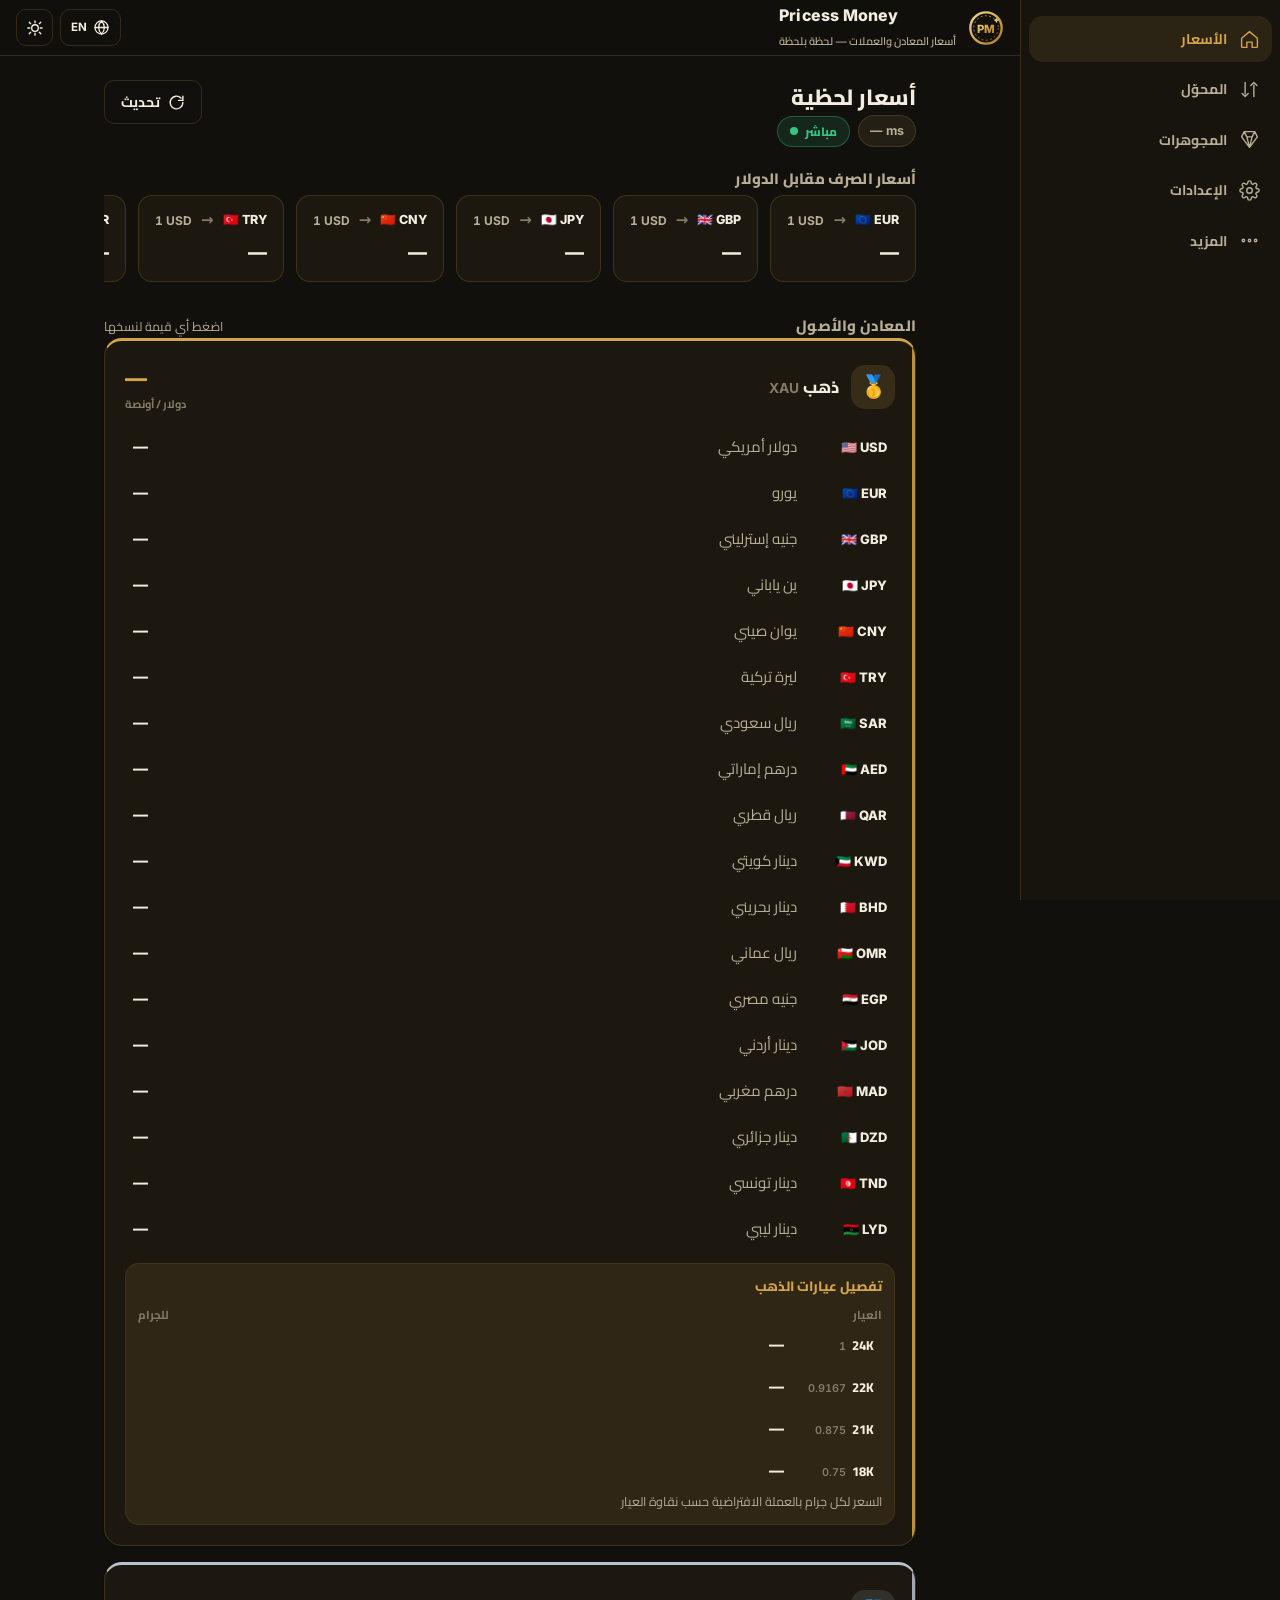
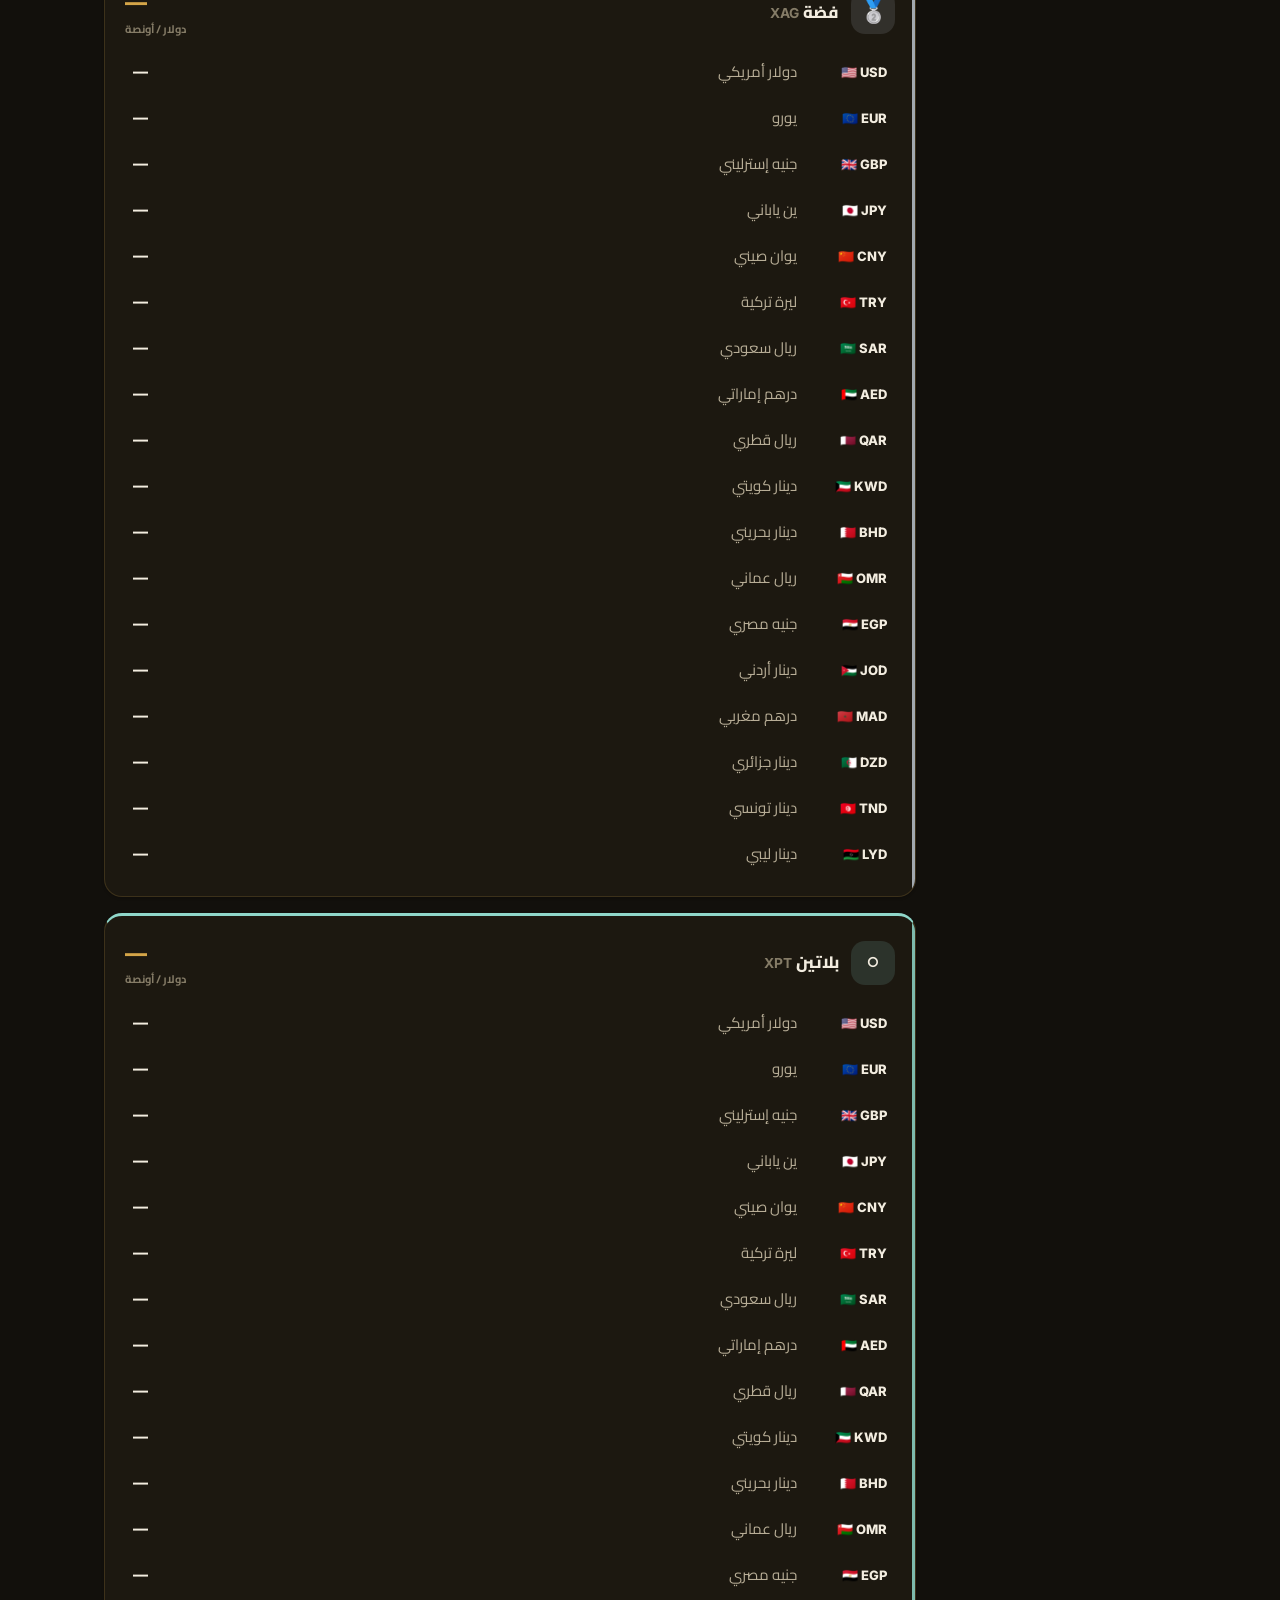
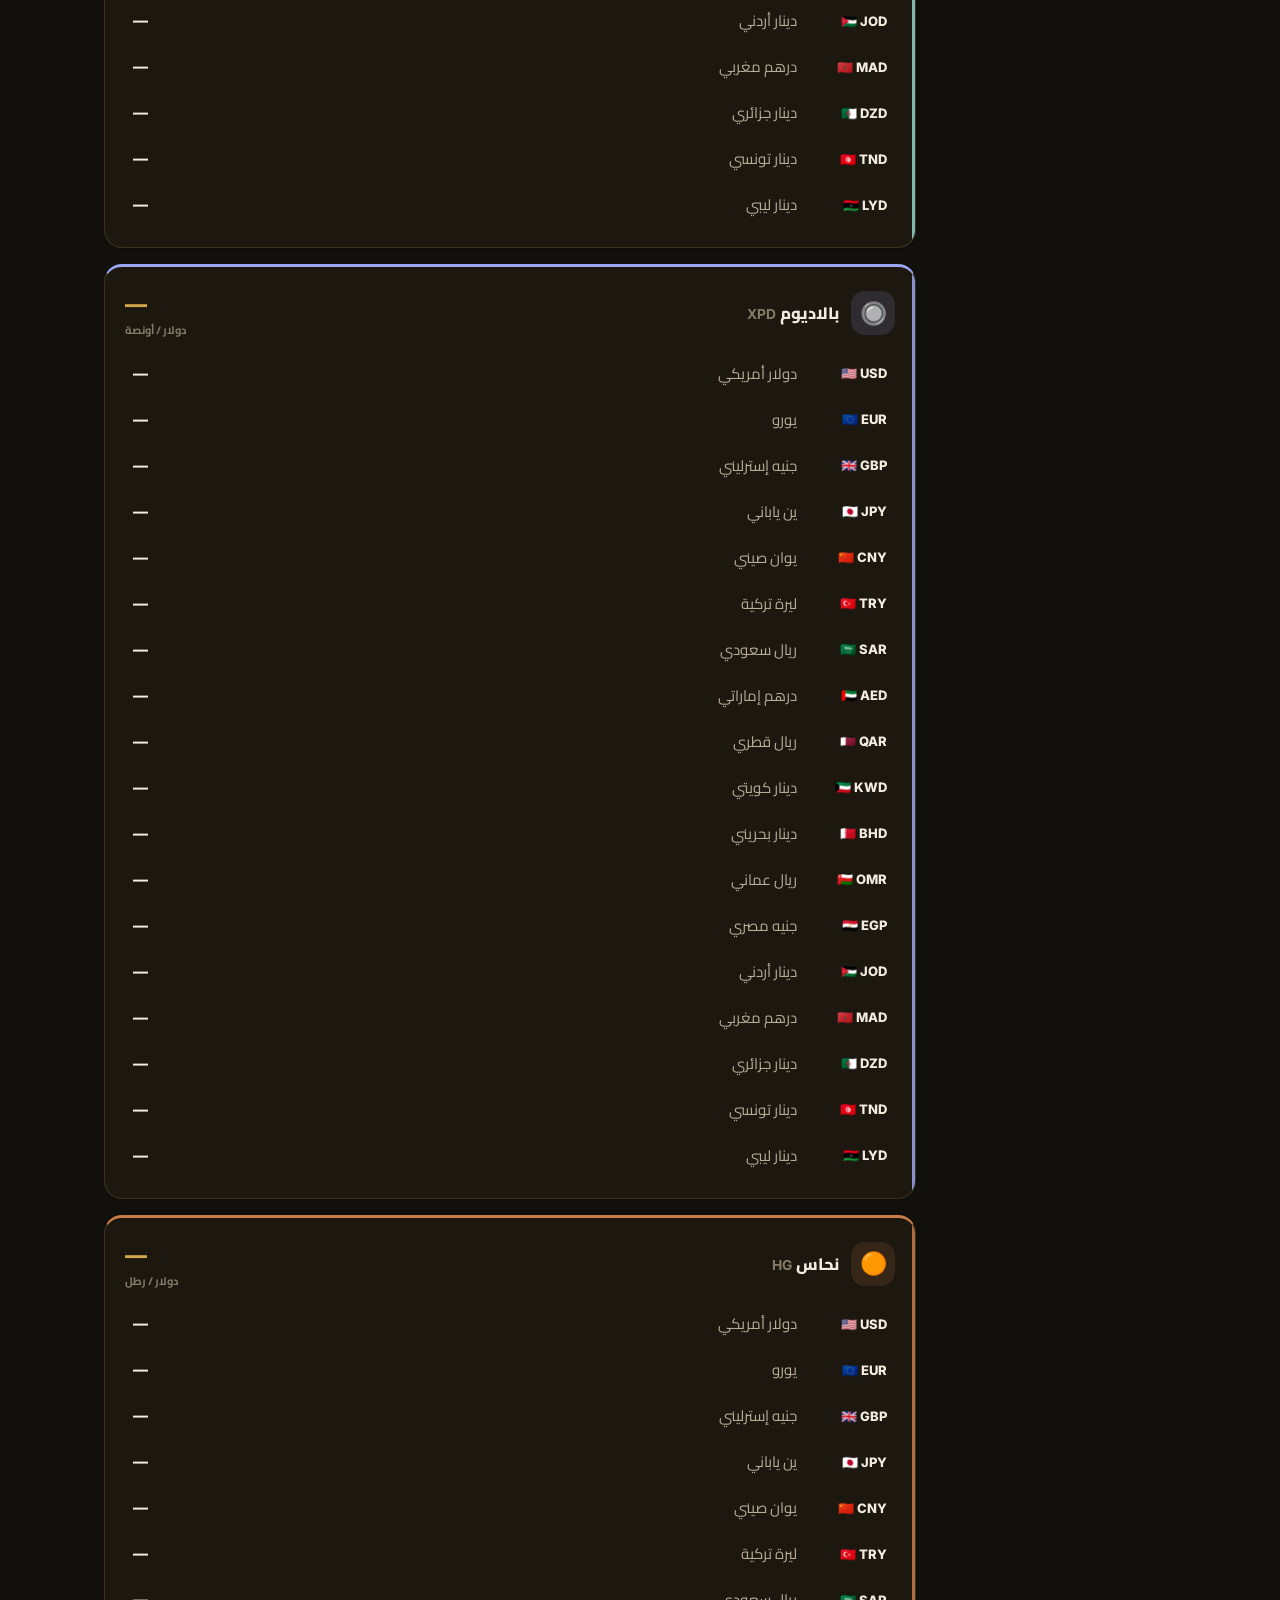
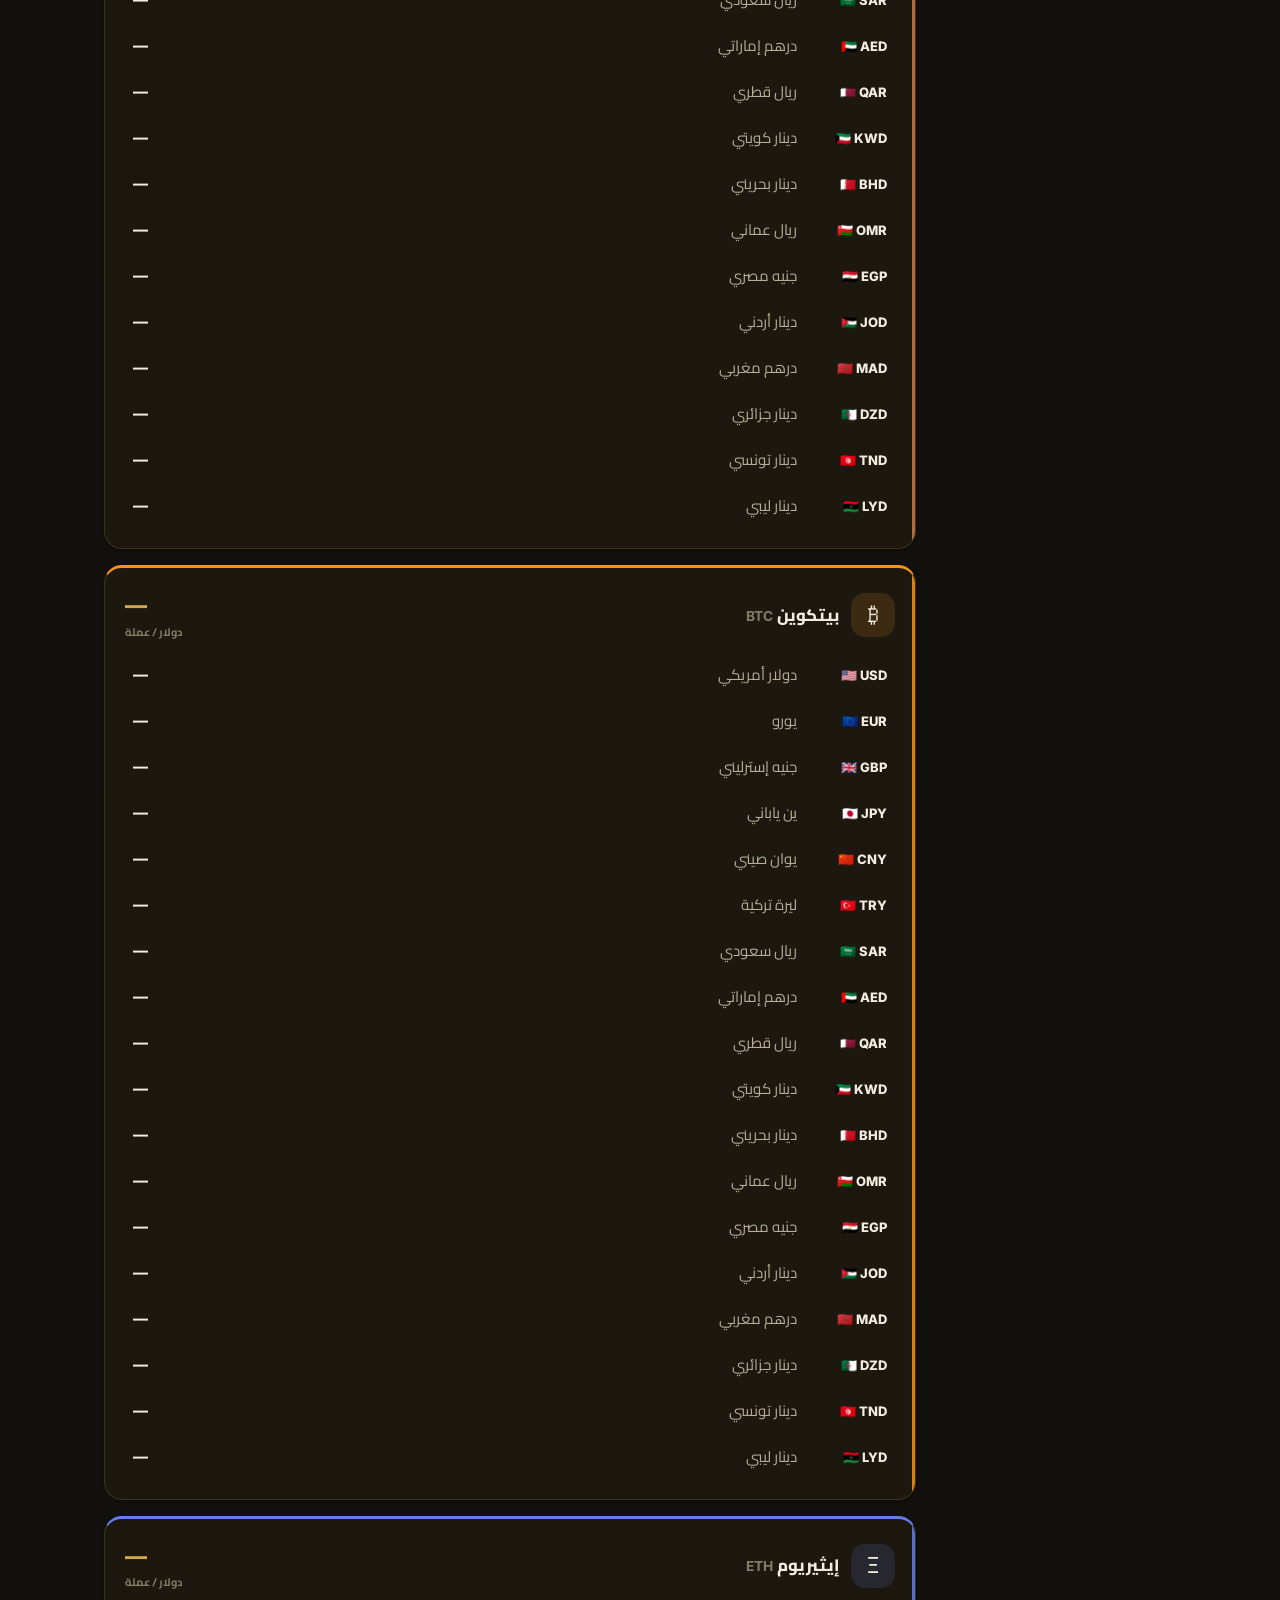
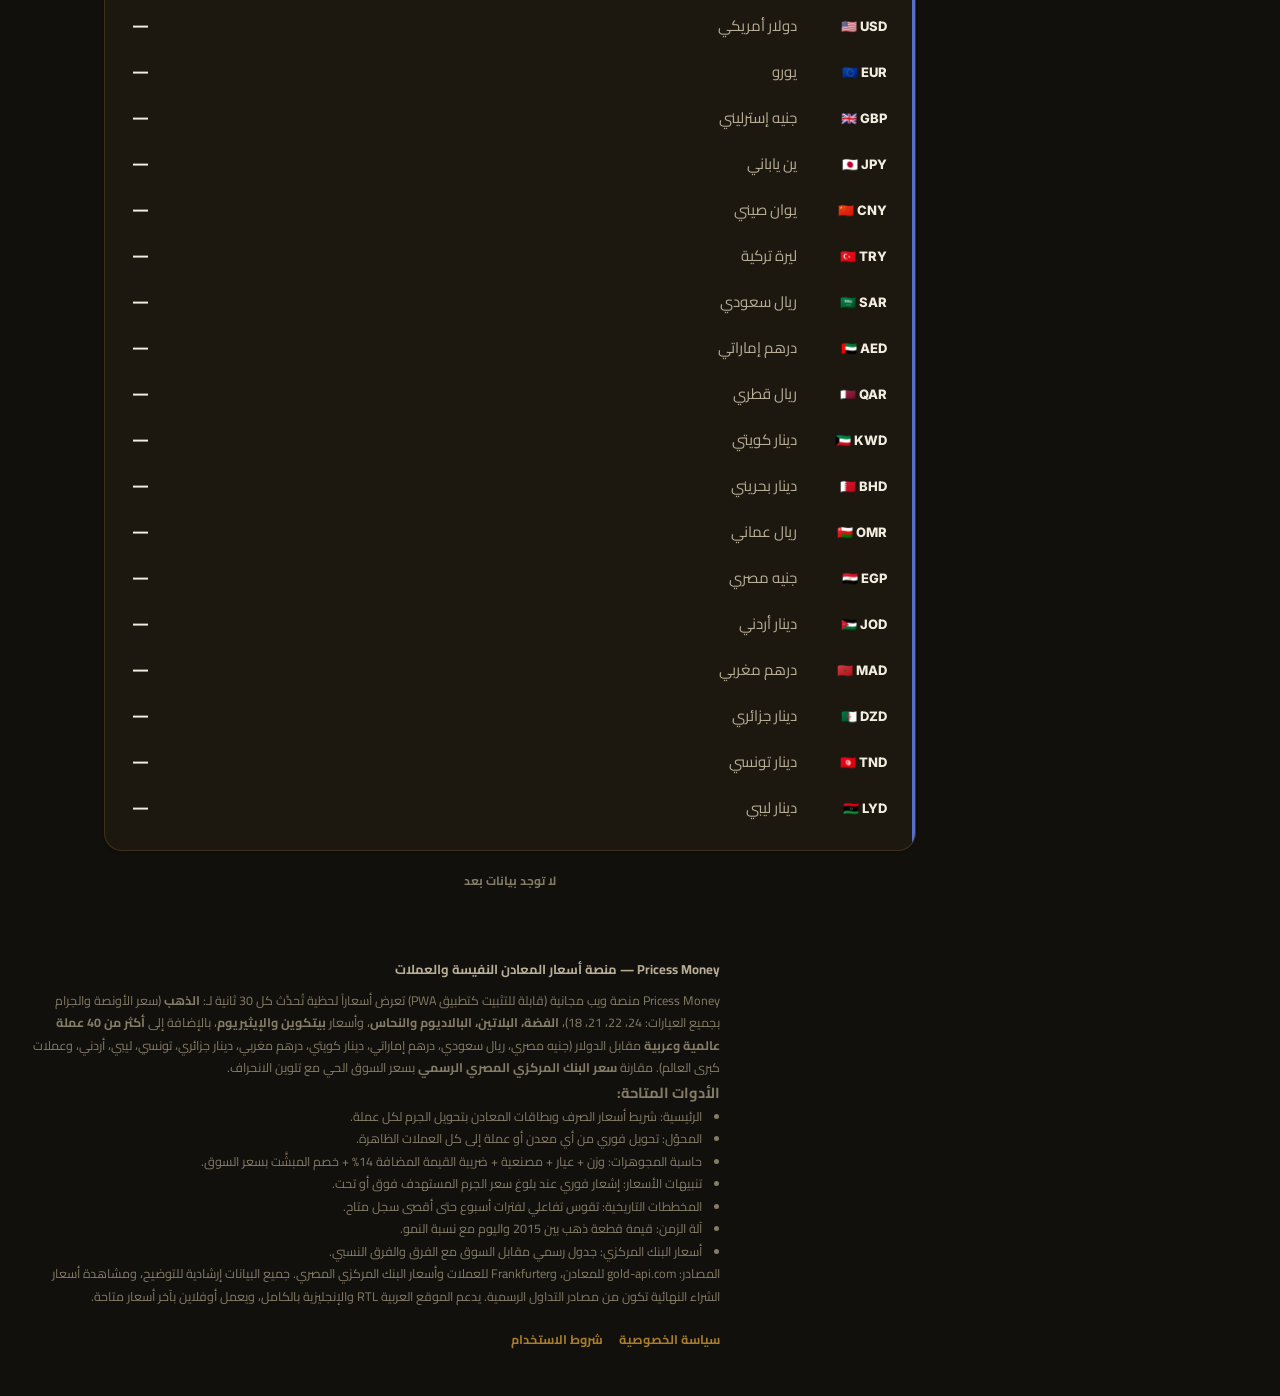
<file: index.html>
<!DOCTYPE html>
<html lang="ar" dir="rtl" data-theme="dark">
<head>
  <meta charset="UTF-8">
  <meta name="viewport" content="width=device-width, initial-scale=1, viewport-fit=cover">
  <meta name="description" content="Pricess Money — أسعار لحظية موثوقة للمعادن النفيسة (ذهب، فضة، بلاتين) والعملات العالمية مقابل الدولار، مع حاسبة مجوهرات وتنبيهات أسعار ومخططات تاريخية.">
  <meta name="keywords" content="أسعار الذهب, سعر الدولار, سعر الجرم, الذهب اليوم, حاسبة الذهب, أسعار الفضة, دولار, CBE, البنك المركزي, Pricess Money, gold price, live rates, currency converter">
  <meta name="robots" content="index,follow,max-image-preview:large">
  <meta name="author" content="Pricess Money">
  <meta name="theme-color" content="#12100C" id="themeColorMeta">
  <meta name="color-scheme" content="dark light">

  <meta property="og:title" content="Pricess Money — أسعار المعادن والعملات الحية">
  <meta property="og:description" content="أسعار لحظية للذهب والفضة والعملات، حاسبة مجوهرات، وتنبيهات أسعار — مجاناً وفي متصفحك.">
  <meta property="og:type" content="website">
  <meta property="og:site_name" content="Pricess Money">
  <meta property="og:image" content="assets/icons/icon-512.png">
  <meta property="og:locale" content="ar_AR">
  <meta name="twitter:card" content="summary_large_image">

  <title>Pricess Money — أسعار المعادن والعملات الحية</title>

  <link rel="manifest" href="manifest.json">
  <link rel="icon" type="image/png" sizes="32x32" href="assets/icons/icon-32.png">
  <link rel="icon" type="image/svg+xml" href="assets/logo.svg">
  <link rel="apple-touch-icon" href="assets/icons/icon-180.png">

  <!-- الخطوط: Cairo (عربي) + Inter (أرقام/لاتيني) -->
  <link rel="preconnect" href="https://fonts.googleapis.com">
  <link rel="preconnect" href="https://fonts.gstatic.com" crossorigin>
  <link href="https://fonts.googleapis.com/css2?family=Cairo:wght@400;600;700;800&family=Inter:wght@400;600;700;800&display=swap" rel="stylesheet">

  <link rel="stylesheet" href="css/tokens.css">
  <link rel="stylesheet" href="css/base.css">
  <link rel="stylesheet" href="css/layout.css">
  <link rel="stylesheet" href="css/components.css">
  <link rel="stylesheet" href="css/features.css">
</head>
<body>
  <a class="skip-link" href="#app" data-i18n="a11y.skip">تخطَّ إلى المحتوى الرئيسي</a>

  <!-- الشريط العلوي -->
  <header class="topbar">
    <a href="#/home" class="brand" aria-label="Pricess Money" data-i18n-attr="aria-label:app.name">
      <!-- الشعار: عملة PM ذهبية -->
      <svg class="brand-logo-svg" width="36" height="36" viewBox="0 0 40 40" aria-hidden="true" focusable="false">
        <defs>
          <linearGradient id="lgGold" x1="0" y1="0" x2="1" y2="1">
            <stop offset="0" stop-color="#F3DC9B"/>
            <stop offset=".5" stop-color="#D4A548"/>
            <stop offset="1" stop-color="#A87C2A"/>
          </linearGradient>
        </defs>
        <circle cx="20" cy="20" r="18.4" fill="#14100A"/>
        <circle cx="20" cy="20" r="17.4" fill="none" stroke="url(#lgGold)" stroke-width="2.6"/>
        <circle cx="20" cy="20" r="13.6" fill="none" stroke="url(#lgGold)" stroke-width=".9" stroke-dasharray="2.2 2.6" opacity=".85"/>
        <text x="20" y="25.4" text-anchor="middle" font-family="Inter, Arial, sans-serif" font-weight="800" font-size="12.6" fill="url(#lgGold)" letter-spacing=".4">PM</text>
        <path d="M31.5 8.2l1 2.1 2.1 1-2.1 1-1 2.1-1-2.1-2.1-1 2.1-1z" fill="#F3DC9B" opacity=".9"/>
      </svg>
      <span class="brand-text" dir="ltr">
        <span class="brand-name">Pricess Money</span><br>
        <span class="brand-sub" data-i18n="app.tagline">أسعار المعادن والعملات — لحظة بلحظة</span>
      </span>
    </a>
    <div class="topbar-actions">
      <button type="button" class="btn btn-icon btn-ghost rippleable lang-toggle" id="langToggle"
              aria-label="تبديل اللغة" data-i18n-attr="aria-label:a11y.langToggle" title="اللغة">
        <svg width="17" height="17" viewBox="0 0 24 24" fill="none" stroke="currentColor" stroke-width="1.8" stroke-linecap="round" aria-hidden="true">
          <circle cx="12" cy="12" r="9.2"/>
          <path d="M2.8 12h18.4M12 2.8c2.6 2.4 4 5.7 4 9.2s-1.4 6.8-4 9.2c-2.6-2.4-4-5.7-4-9.2s1.4-6.8 4-9.2Z"/>
        </svg>
        <span class="lang-toggle-label" id="langToggleLabel" dir="ltr">EN</span>
      </button>
      <button type="button" class="btn btn-icon btn-ghost rippleable" id="themeToggle"
              aria-label="تبديل المظهر" data-i18n-attr="aria-label:a11y.themeToggle" title="المظهر">
        <svg width="18" height="18" viewBox="0 0 24 24" fill="none" stroke="currentColor" stroke-width="1.8" stroke-linecap="round" aria-hidden="true">
          <circle cx="12" cy="12" r="4.4"/>
          <path d="M12 2.5v2.6m0 13.8v2.6M4.3 4.3l1.9 1.9m11.6 11.6 1.9 1.9M2.5 12h2.6m13.8 0h2.6M4.3 19.7l1.9-1.9M17.8 6.2l1.9-1.9"/>
        </svg>
      </button>
    </div>
  </header>

  <!-- المحتوى المتغير -->
  <main id="app" aria-live="off"></main>

  <!-- التنقل: Bottom bar (موبايل) / Sidebar (ديسكتوب) -->
  <nav id="navbar" aria-label="التنقل الرئيسي" data-i18n-attr="aria-label:a11y.nav">
    <ul class="nav-list">
      <li>
        <a class="nav-link" href="#/home" data-nav="home">
          <svg class="nav-icon" viewBox="0 0 24 24" fill="none" stroke="currentColor" stroke-width="1.6" stroke-linecap="round" stroke-linejoin="round" aria-hidden="true">
            <path d="M3 10.5 12 3l9 7.5V20a1 1 0 0 1-1 1h-5v-6h-6v6H4a1 1 0 0 1-1-1v-9.5Z"/>
          </svg>
          <span class="nav-label" data-i18n="nav.home">الأسعار</span>
        </a>
      </li>
      <li>
        <a class="nav-link" href="#/converter" data-nav="converter">
          <svg class="nav-icon" viewBox="0 0 24 24" fill="none" stroke="currentColor" stroke-width="1.6" stroke-linecap="round" stroke-linejoin="round" aria-hidden="true">
            <path d="M7 4v13m0 3-3.5-3.5M7 20l3.5-3.5M17 20V7m0-3 3.5 3.5M17 4l-3.5 3.5"/>
          </svg>
          <span class="nav-label" data-i18n="nav.converter">المحوّل</span>
        </a>
      </li>
      <li>
        <a class="nav-link" href="#/jewelry" data-nav="jewelry">
          <svg class="nav-icon" viewBox="0 0 24 24" fill="none" stroke="currentColor" stroke-width="1.6" stroke-linecap="round" stroke-linejoin="round" aria-hidden="true">
            <path d="M6 3h12l3 6-9 12L3 9l3-6Zm0 0 3 6h6l3-6M9 9l3 12 3-12"/>
          </svg>
          <span class="nav-label" data-i18n="nav.jewelry">المجوهرات</span>
        </a>
      </li>
      <li>
        <a class="nav-link" href="#/settings" data-nav="settings">
          <svg class="nav-icon" viewBox="0 0 24 24" fill="none" stroke="currentColor" stroke-width="1.6" stroke-linecap="round" stroke-linejoin="round" aria-hidden="true">
            <circle cx="12" cy="12" r="3.2"/>
            <path d="M19.4 15a1.7 1.7 0 0 0 .34 1.88l.06.06a2 2 0 1 1-2.83 2.83l-.06-.06a1.7 1.7 0 0 0-1.88-.34 1.7 1.7 0 0 0-1.03 1.56V21a2 2 0 1 1-4 0v-.09A1.7 1.7 0 0 0 8.97 19.4a1.7 1.7 0 0 0-1.88.34l-.06.06a2 2 0 1 1-2.83-2.83l.06-.06a1.7 1.7 0 0 0 .34-1.88 1.7 1.7 0 0 0-1.56-1.03H3a2 2 0 1 1 0-4h.09A1.7 1.7 0 0 0 4.6 8.97a1.7 1.7 0 0 0-.34-1.88l-.06-.06a2 2 0 1 1 2.83-2.83l.06.06a1.7 1.7 0 0 0 1.88.34H9a1.7 1.7 0 0 0 1.03-1.56V3a2 2 0 1 1 4 0v.09a1.7 1.7 0 0 0 1.03 1.56 1.7 1.7 0 0 0 1.88-.34l.06-.06a2 2 0 1 1 2.83 2.83l-.06.06a1.7 1.7 0 0 0-.34 1.88V9a1.7 1.7 0 0 0 1.56 1.03H21a2 2 0 1 1 0 4h-.09a1.7 1.7 0 0 0-1.51 1.03Z"/>
          </svg>
          <span class="nav-label" data-i18n="nav.settings">الإعدادات</span>
        </a>
      </li>
      <li>
        <a class="nav-link" href="#/more" data-nav="more">
          <svg class="nav-icon" viewBox="0 0 24 24" fill="none" stroke="currentColor" stroke-width="1.6" stroke-linecap="round" stroke-linejoin="round" aria-hidden="true">
            <circle cx="5" cy="12" r="1.4"/><circle cx="12" cy="12" r="1.4"/><circle cx="19" cy="12" r="1.4"/>
          </svg>
          <span class="nav-label" data-i18n="nav.more">المزيد</span>
        </a>
      </li>
    </ul>
  </nav>

  <!-- حاوية Toasts -->
  <div class="toast-wrap" role="status" aria-live="polite" id="toasts"></div>

  <!-- Footer قابل للزحف: محتوى SEO ثابت لمحركات البحث وأدوات الذكاء الاصطناعي.
       نسختان (عربي/إنجليزي) موجودتان في HTML دائماً — يظهر إحداهما حسب لغة
       الصفحة عبر html:lang() في CSS؛ فيبقى المحتوى الثابت متاحاً للزحف باللغتين. -->
  <footer class="site-footer" id="siteFooter">
    <div class="footer-i18n footer-ar" lang="ar" dir="rtl">
      <h2>Pricess Money — منصة أسعار المعادن النفيسة والعملات</h2>
      <p>
        Pricess Money منصة ويب مجانية (قابلة للتثبيت كتطبيق PWA) تعرض أسعاراً لحظية تُحدَّث كل 30 ثانية لـ:
        <strong>الذهب</strong> (سعر الأونصة والجرام بجميع العيارات: 24، 22، 21، 18)،
        <strong>الفضة، البلاتين، البالاديوم والنحاس</strong>،
        وأسعار <strong>بيتكوين والإيثيريوم</strong>، بالإضافة إلى
        <strong>أكثر من 40 عملة عالمية وعربية</strong> مقابل الدولار (جنيه مصري، ريال سعودي، درهم إماراتي، دينار كويتي، درهم مغربي، دينار جزائري، تونسي، ليبي، أردني، وعملات كبرى العالم).
        مقارنة <strong>سعر البنك المركزي المصري الرسمي</strong> بسعر السوق الحي مع تلوين الانحراف.
      </p>
      <h3>الأدوات المتاحة:</h3>
      <ul>
        <li>الرئيسية: شريط أسعار الصرف وبطاقات المعادن بتحويل الجرم لكل عملة.</li>
        <li>المحوّل: تحويل فوري من أي معدن أو عملة إلى كل العملات الظاهرة.</li>
        <li>حاسبة المجوهرات: وزن + عيار + مصنعية + ضريبة القيمة المضافة 14% + خصم المبشَّت بسعر السوق.</li>
        <li>تنبيهات الأسعار: إشعار فوري عند بلوغ سعر الجرم المستهدف فوق أو تحت.</li>
        <li>المخططات التاريخية: تقوس تفاعلي لفترات أسبوع حتى أقصى سجل متاح.</li>
        <li>آلة الزمن: قيمة قطعة ذهب بين 2015 واليوم مع نسبة النمو.</li>
        <li>أسعار البنك المركزي: جدول رسمي مقابل السوق مع الفرق والفرق النسبي.</li>
      </ul>
      <p>
        المصادر: <a href="https://api.gold-api.com" rel="noopener" target="_blank" dir="ltr">gold-api.com</a>
        للمعادن، و<a href="https://frankfurter.dev" rel="noopener" target="_blank" dir="ltr">Frankfurter</a>
        للعملات وأسعار البنك المركزي المصري. جميع البيانات إرشادية للتوضيح، ومشاهدة أسعار الشراء النهائية تكون من مصادر التداول الرسمية.
        يدعم الموقع العربية RTL والإنجليزية بالكامل، ويعمل أوفلاين بآخر أسعار متاحة.
      </p>
      <nav class="footer-links" aria-label="القوانين والسياسات">
        <a href="#/privacy">سياسة الخصوصية</a>
        <a href="#/terms">شروط الاستخدام</a>
      </nav>
    </div>

    <div class="footer-i18n footer-en" lang="en" dir="ltr">
      <h2>Pricess Money — Precious Metals &amp; Currency Rates Platform</h2>
      <p>
        Pricess Money is a free web platform (installable as a PWA) showing live rates updated every 30 seconds for:
        <strong>gold</strong> (per ounce and per gram in all karats: 24, 22, 21, 18),
        <strong>silver, platinum, palladium and copper</strong>,
        plus <strong>Bitcoin and Ethereum</strong>, and
        <strong>more than 40 global and Arab currencies</strong> against the US Dollar (Egyptian pound, Saudi riyal, UAE dirham, Kuwaiti dinar, Moroccan dirham, Algerian, Tunisian, Libyan and Jordanian dinars, and major world currencies).
        It also compares the <strong>official Central Bank of Egypt rate</strong> against the live market rate with deviation highlighting.
      </p>
      <h3>Available tools:</h3>
      <ul>
        <li>Home: exchange-rate ticker and metal cards with gram conversion for every displayed currency.</li>
        <li>Converter: instant conversion from any metal or currency to every displayed currency.</li>
        <li>Jewelry Calculator: weight + karat + labor fee + 14% VAT + market-rate buyback deduction.</li>
        <li>Price Alerts: instant notification when a target gram price is crossed above or below.</li>
        <li>Historical Charts: interactive charting over weekly ranges up to the maximum available history.</li>
        <li>Time Machine: the value of a gold piece between 2015 and today with the growth percentage.</li>
        <li>Central Bank Rates: official vs. market table with the difference and relative deviation.</li>
      </ul>
      <p>
        Sources: <a href="https://api.gold-api.com" rel="noopener" target="_blank">gold-api.com</a>
        for metals, and <a href="https://frankfurter.dev" rel="noopener" target="_blank">Frankfurter</a>
        for currencies and Central Bank of Egypt rates. All data is indicative; final purchase prices must be verified from official trading sources.
        The site fully supports RTL Arabic and English, and works offline with the last available rates.
      </p>
      <nav class="footer-links" aria-label="Policies and legal">
        <a href="#/privacy">Privacy Policy</a>
        <a href="#/terms">Terms of Use</a>
      </nav>
    </div>
  </footer>

  <noscript>
    <p style="padding:24px;text-align:center">
      لتفعيل الأسعار اللحظية الحية يلزم تشغيل JavaScript في المتصفح. المحتوى أعلاه ثابت ويُقرأ لمحركات البحث.
    </p>
  </noscript>

  <script type="module" src="js/main.js"></script>

  <!-- زر الثيم وزر اللغة السريع: يرتبطان بعد تحميل store (vanilla — بلا inline handlers) -->
  <script type="module">
    import * as store from './js/store.js';
    import { setLang, t } from './js/i18n.js';

    document.getElementById('themeToggle')?.addEventListener('click', () => store.cycleTheme());

    // زر اللغة: التسمية تعرض لغة الوجهة (لما تكون واجهتك عربية يظهر EN والعكس)
    const langBtn = document.getElementById('langToggle');
    const langLabel = document.getElementById('langToggleLabel');
    const syncLangLabel = () => {
      const cur = store.get('lang') || 'ar';
      if (langLabel) langLabel.textContent = cur === 'ar' ? 'EN' : 'ع';
      langBtn.title = t('a11y.langToggle');
    };
    langBtn?.addEventListener('click', () => setLang((store.get('lang') || 'ar') === 'ar' ? 'en' : 'ar'));
    store.subscribe(syncLangLabel);
    syncLangLabel();
  </script>
</body>
</html>
</file>
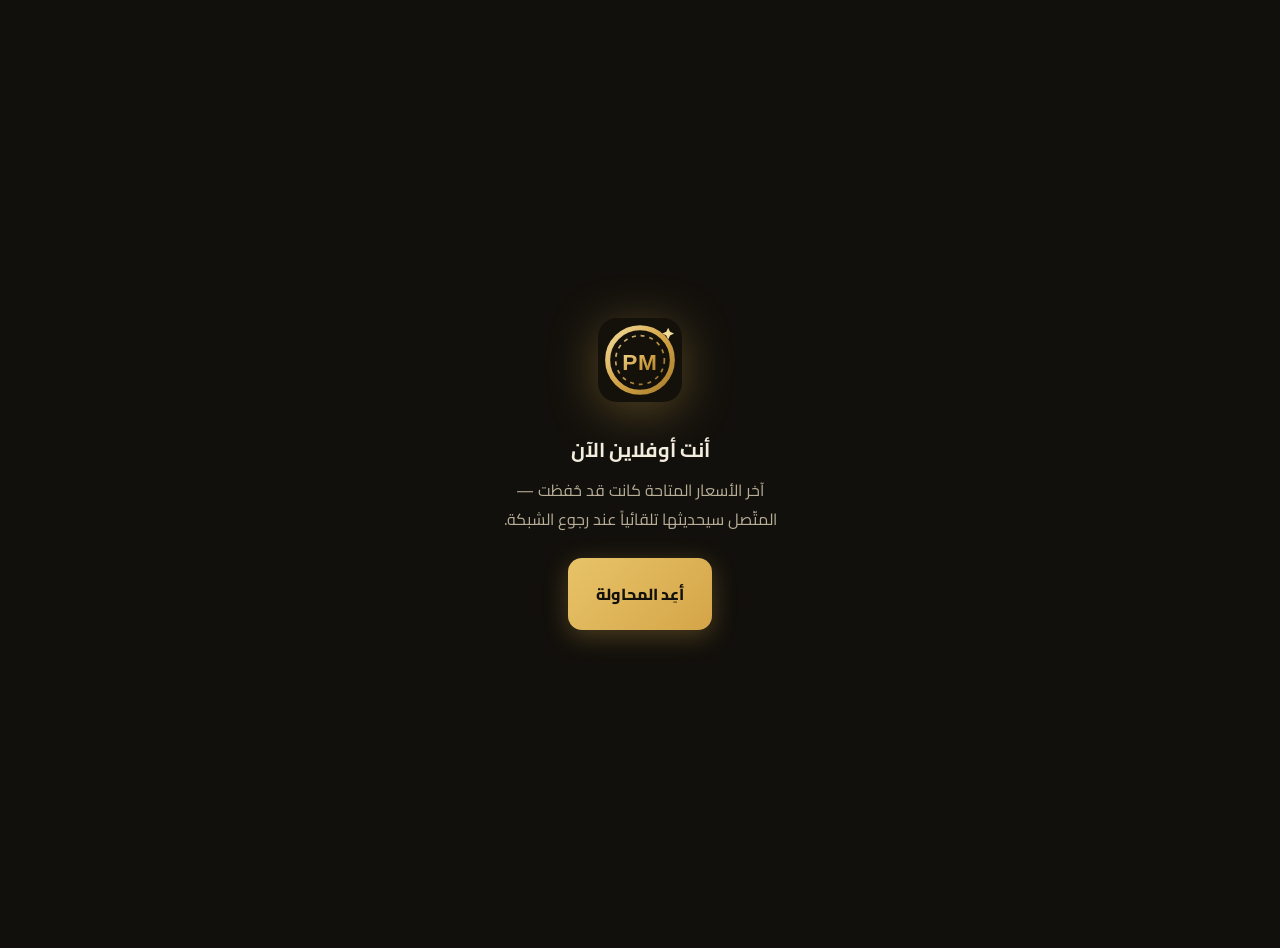
<file: offline.html>
<!DOCTYPE html>
<html lang="ar" dir="rtl">
<head>
  <meta charset="UTF-8">
  <meta name="viewport" content="width=device-width, initial-scale=1">
  <meta name="theme-color" content="#12100C">
  <title>أنت أوفلاين — Pricess Money</title>
  <link rel="icon" type="image/svg+xml" href="assets/logo.svg">
  <link href="https://fonts.googleapis.com/css2?family=Cairo:wght@400;600;700;800&family=Inter:wght@400;700&display=swap" rel="stylesheet">
  <style>
    :root { color-scheme: dark; }
    body {
      margin: 0; min-height: 100dvh; display: grid; place-items: center;
      background: #12100C; color: #F3EDE0;
      font-family: 'Cairo', system-ui, sans-serif; text-align: center; padding: 24px;
    }
    .logo { width: 84px; height: 84px; margin-inline: auto; filter: drop-shadow(0 8px 24px rgba(212,165,72,.35)); }
    h1 { font-size: 20px; margin: 20px 0 8px; }
    p { color: #B8AE97; margin: 0 0 24px; line-height: 1.8; }
    a.btn {
      display: inline-flex; min-height: 48px; align-items: center; padding: 12px 28px;
      background: linear-gradient(135deg, #E8C368, #D4A548); color: #14100A;
      border-radius: 14px; text-decoration: none; font-weight: 800;
      box-shadow: 0 6px 24px rgba(212,165,72,.3);
    }
    .num { font-family: 'Inter', sans-serif; }
  </style>
</head>
<body>
  <div>
    <img class="logo" src="assets/logo.svg" alt="Pricess Money" width="84" height="84">
    <h1>أنت أوفلاين الآن</h1>
    <p>آخر الأسعار المتاحة كانت قد حُفظت —<br>المتّصل سيحديثها تلقائياً عند رجوع الشبكة.</p>
    <a class="btn rippled" href="./index.html#/home">أعِد المحاولة</a>
  </div>
</body>
</html>
</file>
<file: css/tokens.css>
/**
 * tokens.css — Design Tokens — Task 1.1
 * هوية "ذهبي داكن فاخر": ذهبي #D4A548، 3 ثيمات (dark افتراضي / light / system على html[data-theme]).
 * القيم هنا هي الأصل؛ لا تكرار ألوان في ملفات CSS أخرى.
 */

:root {
  /* ---------- الألوان ---------- */
  --gold: #D4A548;
  --gold-strong: #E8C368;
  --gold-soft: #F3DC9B;
  --gold-deep: #A87C2A;

  --success: #35C482;
  --warning: #F0A93B;
  --danger: #E5484D;

  /* ---------- الخطوط ---------- */
  --font-ar: 'Cairo', 'Tajawal', system-ui, sans-serif;
  --font-ar-2: 'Tajawal', 'Cairo', system-ui, sans-serif;
  --font-latin: 'Inter', 'Cairo', sans-serif;

  /* ---------- التباعد: شبكة 4px ---------- */
  --sp-1: 4px;  --sp-2: 8px;  --sp-3: 12px; --sp-4: 16px;
  --sp-5: 20px; --sp-6: 24px; --sp-8: 32px; --sp-10: 40px;
  --sp-12: 48px;

  /* ---------- الزوايا ---------- */
  --r-xs: 6px; --r-sm: 10px; --r-md: 14px; --r-lg: 18px; --r-xl: 24px; --r-full: 999px;

  /* ---------- الظلال ---------- */
  --shadow-sm: 0 1px 3px rgba(0,0,0,.25);
  --shadow-md: 0 4px 14px rgba(0,0,0,.28);
  --shadow-gold: 0 0 0 1px rgba(212,165,72,.35), 0 6px 20px rgba(212,165,72,.10);

  /* ---------- الحجم ---------- */
  --topbar-h: 56px;
  --navbar-h: 64px;
  --sidebar-w: 260px;
  --content-max: 860px;

  /* ---------- الحركة ---------- */
  --dur-fast: 120ms; --dur: 220ms; --dur-slow: 380ms;
  --ease: cubic-bezier(.4, 0, .2, 1);
}

/* ---------- ثيم فاتح ---------- */
[data-theme="light"] {
  --bg: #F7F3EA;
  --bg-2: #EFE8D8;
  --surface: #FFFFFF;
  --surface-2: #F4EEE0;
  --text: #24200F;
  --text-dim: #6E6552;
  --text-faint: #9A8F76;
  --border: rgba(24, 18, 2, .14);
  --border-strong: rgba(24, 18, 2, .30);
  --gold-dim: rgba(168, 124, 42, .12);
  --topbar-bg: rgba(247, 243, 234, .85);
  --nav-bg: #FFFFFF;
  --overlay: rgba(24, 18, 2, .4);
}

/* ---------- ثيم داكن (الافتراضي) ---------- */
[data-theme="dark"], :root:not([data-theme]) {
  --bg: #12100C;
  --bg-2: #17140E;
  --surface: #1C1810;
  --surface-2: #241F15;
  --text: #F3EDE0;
  --text-dim: #B8AE97;
  --text-faint: #857C67;
  --border: rgba(212, 165, 72, .18);
  --border-strong: rgba(212, 165, 72, .38);
  --gold-dim: rgba(212, 165, 72, .10);
  --topbar-bg: rgba(18, 16, 12, .82);
  --nav-bg: #17140E;
  --overlay: rgba(0, 0, 0, .55);
}
</file>
<file: css/base.css>
/**
 * base.css — reset + typography + a11y + utilities
 */

*, *::before, *::after { box-sizing: border-box; }

html { height: 100%; -webkit-text-size-adjust: 100%; background: var(--bg); }

body {
  margin: 0;
  min-height: 100%;
  background: var(--bg);
  color: var(--text);
  font-family: var(--font-ar);
  font-size: 15px;
  line-height: 1.6;
  -webkit-font-smoothing: antialiased;
}

/* الأرقام والنص اللاتيني دائماً بخط Inter завداً من السياق */
.num, code, kbd {
  font-family: var(--font-latin);
  font-variant-numeric: tabular-nums;
  letter-spacing: 0;
}

img, svg { display: block; max-width: 100%; }
button { font: inherit; color: inherit; cursor: pointer; }
a { color: inherit; text-decoration: none; }
h1, h2, h3, p { margin: 0; }

/* ---------- A11y ---------- */
:focus-visible {
  outline: 2px solid var(--gold);
  outline-offset: 2px;
  border-radius: 4px;
}

.visually-hidden {
  position: absolute !important;
  width: 1px; height: 1px;
  margin: -1px; padding: 0; border: 0;
  clip: rect(0 0 0 0); overflow: hidden; white-space: nowrap;
}

/* الحالة hidden تفوق أي display صريح — بدونها البانر كان يظهر دائماً رغم [hidden] */
[hidden] { display: none !important; }

.skip-link {
  position: fixed;
  inset-block-start: var(--sp-2);
  inset-inline-start: var(--sp-2);
  z-index: 1000;
  padding: var(--sp-2) var(--sp-4);
  background: var(--gold);
  color: #14100A;
  border-radius: var(--r-sm);
  font-weight: 700;
  transform: translateY(calc(-100% - 12px));
  transition: transform var(--dur) var(--ease);
}
.skip-link:focus { transform: translateY(0); }

/* ---------- Utilities ---------- */
.page-title { font-size: 22px; font-weight: 800; letter-spacing: -.2px; }

.text-dim { color: var(--text-dim); }
.gold { color: var(--gold); }

/* ---------- احترام تقليل الحركة ---------- */
@media (prefers-reduced-motion: reduce) {
  *, *::before, *::after {
    animation-duration: .01ms !important;
    animation-iteration-count: 1 !important;
    transition-duration: .01ms !important;
    scroll-behavior: auto !important;
  }
}
</file>
<file: css/layout.css>
/**
 * layout.css — Shell + التنقل المزدوج — Task 1.3
 * موبايل: Bottom bar ثابت. ديسكتوب ≥1024px: Sidebar ثابت + تمدد المحتوى.
 * كل الاتجاهات logical (inset-inline-*، margin-inline-*) حتى ينفرد تلقائياً مع RTL/LTR.
 */

/* ---------- Topbar ---------- */
.topbar {
  position: sticky;
  inset-block-start: 0;
  z-index: 50;
  display: flex;
  align-items: center;
  gap: var(--sp-3);
  min-height: var(--topbar-h);
  padding-inline: var(--sp-4);
  background: var(--topbar-bg);
  backdrop-filter: blur(10px);
  border-block-end: 1px solid var(--border);
}

.brand {
  display: flex;
  align-items: center;
  gap: var(--sp-3);
}

.brand-logo {
  width: 34px; height: 34px;
  border-radius: 50%;
  border: 2px solid var(--gold);
  display: grid;
  place-items: center;
  background: radial-gradient(circle at 30% 25%, var(--gold-strong), var(--gold-deep));
  color: #14100A;
  font-family: var(--font-latin);
  font-weight: 800;
  font-size: 12px;
  letter-spacing: .5px;
  box-shadow: var(--shadow-gold);
}

.brand-name { font-weight: 800; font-size: 16px; font-family: var(--font-latin); letter-spacing: .2px; }
.brand-sub { color: var(--text-dim); font-size: 11px; font-weight: 600; }

.topbar-actions {
  margin-inline-start: auto;
  display: flex;
  align-items: center;
  gap: 7px;
  flex: 0 0 auto;       /* لا تُضغط ولا تلتف أزرار الشريط أبداً */
  flex-wrap: nowrap;
}

/* داخل الشريط الأزرار أكثف من .btn العام كي لا تضغط العلامة التجارية */
.topbar-actions .btn-icon {
  min-height: 37px;
  min-width: 37px;
  flex: 0 0 auto;
}

/* زر اللغة في الشريط: أيقونة + لغة الوجهة جنباً إلى جنب —
   تتفوق على .btn-icon (display:grid الذي يرصّهما عمودياً) */
.topbar-actions .lang-toggle {
  display: inline-flex;
  flex-direction: row;
  align-items: center;
  gap: 5px;
  padding-inline: 10px;
  white-space: nowrap;
  font-size: 11.5px;
  font-weight: 700;
  font-family: var(--font-latin);
  letter-spacing: .4px;
}
.lang-toggle-label { color: currentColor; }

/* شاشات ضيقة جداً: النص الفرعي للعلامة هو أول من يتنازل عن مكانه */
@media (max-width: 360px) {
  .brand-sub { display: none; }
  .topbar-actions { gap: 5px; }
}

/* ---------- Geo balance bottom (موبايل) / sidebar (ديسكتوب) ---------- */
#navbar { position: fixed; inset-inline: 0; inset-block-end: 0; z-index: 60; height: var(--navbar-h); }
#navbar .nav-list {
  display: flex;
  height: 100%;
  margin: 0; padding: 0;
  list-style: none;
  background: var(--nav-bg);
  border-block-start: 1px solid var(--border);
}
#navbar .nav-list li { flex: 1; display: flex; }
#navbar .nav-link {
  flex: 1;
  display: flex;
  flex-direction: column;
  align-items: center;
  justify-content: center;
  gap: 3px;
  min-height: 44px;
  color: var(--text-dim);
  font-size: 11px;
  font-weight: 700;
  border-radius: var(--r-sm);
  transition: color var(--dur-fast) var(--ease);
}
#navbar .nav-link svg { width: 21px; height: 21px; }
#navbar .nav-link:hover { color: var(--text); }
#navbar .nav-link.is-active { color: var(--gold); }
#navbar .nav-link.is-active .nav-icon { color: var(--gold); }

/* ---------- المحتوى ---------- */
#app {
  max-width: var(--content-max);
  margin-inline: auto;
  padding: var(--sp-5) var(--sp-4) calc(var(--navbar-h) + var(--sp-6));
  min-height: calc(100dvh - var(--topbar-h));
}

.page {
  display: grid;
  gap: var(--sp-5);
  /* minmax(0) يمنع انتشار min-content عناصر الشاشة (مثل شريط الفوركس الأفقي)
     على عرض الصفحة كله — الشريط يمرر داخلياً بدل أن يفخم التخطيط لـ2542px */
  grid-template-columns: minmax(0, 1fr);
}

/* ---------- ديسكتوب: Sidebar ---------- */
@media (min-width: 1024px) {
  body { display: grid; grid-template-columns: var(--sidebar-w) minmax(0, 1fr); }

  .topbar {
    grid-column: 2;
    grid-row: 1;
  }
  #navbar {
    position: sticky;
    inset-block-start: 0;
    inset-inline: auto;
    inset-block-end: auto;
    height: 100dvh;
    grid-column: 1;
    grid-row: 1 / span 99;
  }
  #navbar .nav-list {
    flex-direction: column;
    gap: var(--sp-1);
    padding: var(--sp-4) var(--sp-2);
    border-block-start: 0;
    border-inline-end: 1px solid var(--border);
    height: 100dvh;
  }
  #navbar .nav-list li { flex: none; }
  #navbar .nav-link {
    flex-direction: row;
    justify-content: flex-start;
    gap: var(--sp-3);
    padding: var(--sp-3);
    font-size: 14px;
    border-radius: var(--r-sm);
  }
  #navbar .nav-link.is-active {
    background: var(--gold-dim);
    border-radius: var(--r-md);
  }
  #app { padding-block: var(--sp-6); padding-inline: var(--sp-6); }
}
</file>
<file: css/components.css>
/**
 * components.css — العناصر المشتركة + التفاعلات — أنظمة وثريا الصارم
 * كل هدف لمس ≥44px، كل حركة تحترم prefers-reduced-motion (قدراً base.css).
 */

/* ==================== الكروت والصفحات ==================== */
.card {
  background: var(--surface);
  border: 1px solid var(--border);
  border-radius: var(--r-lg);
  padding: var(--sp-5);
  box-shadow: var(--shadow-sm);
  transition: border-color var(--dur) var(--ease), transform var(--dur) var(--ease), box-shadow var(--dur) var(--ease);
}
.card-hover:hover {
  border-color: var(--border-strong);
  transform: translateY(-2px);
  box-shadow: var(--shadow-md);
}

.section-title {
  display: flex;
  align-items: center;
  gap: var(--sp-2);
  font-size: 13px;
  font-weight: 800;
  color: var(--text-dim);
  letter-spacing: .3px;
  text-transform: uppercase;
}
.section-title::before {
  content: '';
  width: 18px; height: 3px;
  border-radius: 2px;
  background: linear-gradient(90deg, var(--gold), transparent);
}

/* ==================== Skeleton ==================== */
.skel-card { min-height: 130px; }
.skeleton::after { animation-duration: 1.4s; }

/* ==================== الشارة الحية ==================== */
.home-top {
  display: flex; align-items: center; justify-content: space-between;
  gap: var(--sp-3); flex-wrap: wrap;
}
.last-update { font-size: 12px; font-weight: 700; }
.fx-flag-small { font-size: 15px; line-height: 1; display: inline-block; margin-inline-end: 2px; }
.gram-row td .f { margin-inline-end: 6px; }

/* ==================== الشارة الحية ==================== */
.live-badge {
  display: inline-flex;
  align-items: center;
  gap: var(--sp-2);
  padding: 6px 12px;
  border-radius: var(--r-full);
  background: var(--surface);
  border: 1px solid var(--border);
  font-size: 12px;
  font-weight: 800;
}
.live-dot {
  width: 9px; height: 9px;
  border-radius: 50%;
  background: var(--success);
  box-shadow: 0 0 0 0 rgba(53,196,130,.5);
  animation: pulse 1.8s infinite;
}
.live-badge.is-offline .live-dot { background: var(--danger); animation: none; }
@keyframes pulse {
  0% { box-shadow: 0 0 0 0 rgba(53,196,130,.45); }
  70% { box-shadow: 0 0 0 9px rgba(53,196,130,0); }
  100% { box-shadow: 0 0 0 0 rgba(53,196,130,0); }
}
.live-chip {
  font-size: 11px; font-weight: 700;
  padding: 2px 8px;
  border-radius: var(--r-full);
  background: var(--surface-2);
  color: var(--text-dim);
}
.live-chip.lat-good { color: var(--success); }
.live-chip.lat-warn { color: var(--warning); }
.live-chip.lat-bad  { color: var(--danger); }

/* ==================== شريط الفوركس (بلاطات) ==================== */
.fx-strip {
  display: flex;
  gap: var(--sp-3);
  overflow-x: auto;
  padding: var(--sp-2) 2px var(--sp-3);
  scroll-snap-type: x mandatory;
  scrollbar-width: thin;
  scrollbar-color: var(--border-strong) transparent;
}
.fx-tile {
  scroll-snap-align: start;
  flex: 0 0 auto;
  min-width: 128px;
  padding: var(--sp-4);
  border-radius: var(--r-md);
  background: var(--surface);
  border: 1px solid var(--border);
  cursor: pointer;
  user-select: none;
  transition: transform var(--dur) var(--ease), border-color var(--dur) var(--ease), box-shadow var(--dur) var(--ease);
  position: relative;
  overflow: hidden;
}
.fx-tile:hover {
  transform: translateY(-3px);
  border-color: var(--border-strong);
  box-shadow: var(--shadow-md);
}
.fx-tile:active { transform: translateY(-1px) scale(.98); }
.fx-tile .fx-q {
  display: flex; align-items: center; gap: 6px;
  font-size: 11px; font-weight: 700; color: var(--text-dim);
  letter-spacing: .4px;
}
.fx-tile .fx-flag { font-size: 20px; line-height: 1; transition: transform var(--dur) var(--ease); }
.fx-tile:hover .fx-flag { transform: scale(1.15) rotate(-6deg); }
.fx-tile .fx-val {
  margin-top: 6px;
  font-size: 19px; font-weight: 800;
  font-family: var(--font-latin);
  color: var(--text);
  font-variant-numeric: tabular-nums;
}
.fx-tile .fx-sym { color: var(--gold); font-weight: 800; }
.fx-tile .fx-arrow { color: var(--text-faint); }

/* ==================== بطاقات المعادن ==================== */
.metals-grid { display: grid; gap: var(--sp-4); grid-template-columns: repeat(auto-fill, minmax(min(340px, 100%), 1fr)); }
.metal-card { position: relative; overflow: hidden; }
.metal-card::before {
  content: '';
  position: absolute; inset-inline-start: 0; inset-block-start: 0;
  width: 3px; height: 100%;
  background: var(--mc, var(--gold));
  opacity: .85;
}
.metal-head { display: flex; align-items: center; gap: var(--sp-3); }
.metal-icon {
  width: 44px; height: 44px;
  border-radius: var(--r-md);
  display: grid; place-items: center;
  font-size: 22px;
  background: color-mix(in srgb, var(--mc, var(--gold)) 14%, transparent);
  border: 1px solid color-mix(in srgb, var(--mc, var(--gold)) 35%, transparent);
  transition: transform var(--dur) var(--ease);
}
.metal-card:hover .metal-icon { transform: scale(1.08) rotate(-4deg); }
.metal-name { font-weight: 800; font-size: 16px; }
.metal-unit { color: var(--text-dim); font-size: 12px; }
.metal-oz {
  margin-inline-start: auto;
  text-align: end;
  font-family: var(--font-latin);
  font-variant-numeric: tabular-nums;
}
.metal-oz .oz-val { font-size: 21px; font-weight: 800; color: var(--gold); }
.metal-oz .oz-usd { color: var(--text-faint); font-size: 11px; font-weight: 700; direction: ltr; }
.metal-copy {
  border: 0; background: transparent; color: var(--text-faint);
  width: 34px; height: 34px; border-radius: var(--r-sm);
  display: grid; place-items: center;
  transition: color var(--dur-fast) var(--ease), background var(--dur-fast) var(--ease);
}
.metal-copy:hover { color: var(--gold); background: var(--gold-dim); }

.gram-table { width: 100%; border-collapse: collapse; margin-top: var(--sp-4); }
.gram-table td {
  padding: 9px 4px;
  border-block-start: 1px solid var(--border);
  font-size: 14px;
}
.gram-table td:first-child { color: var(--text-dim); font-weight: 700; display: flex; align-items: center; gap: 8px; }
.gram-table td:last-child {
  text-align: end;
  font-family: var(--font-latin);
  font-variant-numeric: tabular-nums;
  font-weight: 700;
}
.gram-value { color: var(--gold-strong); }
.gram-symbol { color: var(--text-faint); font-weight: 700; margin-inline-start: 4px; }
.gram-row { transition: background var(--dur-fast) var(--ease); }
.gram-row:hover { background: var(--surface-2); }

.karats { display: grid; grid-template-columns: repeat(auto-fill, minmax(110px, 1fr)); gap: var(--sp-2); margin-top: var(--sp-4); }
.karat-cell {
  padding: var(--sp-2) var(--sp-3);
  border-radius: var(--r-sm);
  background: var(--surface-2);
  border: 1px solid var(--border);
  transition: border-color var(--dur-fast) var(--ease), transform var(--dur-fast) var(--ease);
}
.karat-cell:hover { border-color: var(--border-strong); transform: translateY(-1px); }
.karat-cell .k { font-weight: 800; color: var(--text-dim); font-size: 12px; }
.karat-cell .v { font-family: var(--font-latin); font-weight: 700; margin-inline-start: 6px; font-variant-numeric: tabular-nums; }
.karat-cell.core { background: var(--gold-dim); border-color: var(--border-strong); }

/* ==================== الحقول ==================== */
.field { display: grid; gap: 6px; }
.field-label {
  font-size: 12px; font-weight: 700; color: var(--text-dim);
  letter-spacing: .2px;
}
.field-input {
  min-height: 46px;
  padding: 10px 14px;
  border-radius: var(--r-md);
  border: 1px solid var(--border-strong);
  background: var(--surface-2);
  color: var(--text);
  font: inherit;
  transition: border-color var(--dur-fast) var(--ease), box-shadow var(--dur-fast) var(--ease), background var(--dur-fast) var(--ease);
  appearance: none;
}
select.field-input {
  padding-inline-end: 36px;
  background-image: url("data:image/svg+xml,%3Csvg xmlns='http://www.w3.org/2000/svg' width='12' height='8' viewBox='0 0 12 8'%3E%3Cpath d='M1 1.5 6 6.5 11 1.5' stroke='%23B8AE97' stroke-width='2' fill='none' stroke-linecap='round'/%3E%3C/svg%3E");
  background-repeat: no-repeat;
  background-position: right 14px center;
}
[dir="rtl"] select.field-input { background-position: left 14px center; }
.field-input:hover { border-color: var(--gold); }
.field-input:focus {
  outline: none;
  border-color: var(--gold);
  box-shadow: 0 0 0 3px var(--gold-dim);
  background: var(--surface);
}

/* حقل رقمي بقفازات +/− */
.number-box {
  display: flex; align-items: stretch;
  gap: 0;
  border-radius: var(--r-md);
  border: 1px solid var(--border-strong);
  background: var(--surface-2);
  overflow: hidden;
  transition: border-color var(--dur-fast) var(--ease), box-shadow var(--dur-fast) var(--ease);
}
.number-box:hover { border-color: var(--gold); }
.number-box:focus-within { border-color: var(--gold); box-shadow: 0 0 0 3px var(--gold-dim); }
.number-box .field-input {
  border: 0; background: transparent; box-shadow: none;
  flex: 1; min-width: 0; text-align: center;
  font-weight: 700;
}
.btn-num {
  width: 46px; min-height: 46px;
  border: 0;
  background: var(--gold-dim);
  color: var(--gold);
  font-size: 18px; font-weight: 800;
  transition: background var(--dur-fast) var(--ease), transform var(--dur-fast) var(--ease);
}
.btn-num:hover { background: color-mix(in srgb, var(--gold) 22%, transparent); }
.btn-num:active { transform: scale(.92); }
.num-suffix { align-self: center; padding-inline: 12px; color: var(--text-faint); font-weight: 700; }

/* ==================== المفاتيح (switch) ==================== */
.switch-row {
  display: flex; align-items: center; gap: var(--sp-3);
  cursor: pointer;
  padding: var(--sp-2) 0;
  min-height: 44px;
}
.switch-input { position: absolute; opacity: 0; width: 1px; height: 1px; }
.switch-ui {
  width: 46px; height: 26px;
  border-radius: var(--r-full);
  background: var(--surface-2);
  border: 1px solid var(--border-strong);
  position: relative;
  flex-shrink: 0;
  transition: background var(--dur) var(--ease), border-color var(--dur) var(--ease);
}
.switch-ui::after {
  content: '';
  position: absolute;
  inset-block-start: 2px;
  inset-inline-start: 2px;
  width: 20px; height: 20px;
  border-radius: 50%;
  background: var(--text-dim);
  transition: inset-inline-start var(--dur) var(--ease), background var(--dur) var(--ease), transform var(--dur) var(--ease);
}
.switch-input:checked + .switch-ui { background: var(--gold); border-color: var(--gold); }
.switch-input:checked + .switch-ui::after { inset-inline-start: calc(100% - 22px); background: #14100A; }
.switch-input:focus-visible + .switch-ui { outline: 2px solid var(--gold); outline-offset: 2px; }
.switch-row:hover .switch-text { color: var(--gold); }

/* ==================== الأزرار ==================== */
.btn {
  display: inline-flex; align-items: center; justify-content: center; gap: 8px;
  min-height: 46px;
  padding: 10px 22px;
  border-radius: var(--r-md);
  border: 1px solid transparent;
  font-weight: 800; font-size: 14px;
  transition: transform var(--dur-fast) var(--ease), box-shadow var(--dur) var(--ease), background var(--dur-fast) var(--ease), border-color var(--dur-fast) var(--ease);
}
.btn:active { transform: scale(.97); }
.btn-primary {
  background: linear-gradient(135deg, var(--gold-strong), var(--gold));
  color: #14100A;
  box-shadow: 0 4px 16px rgba(212,165,72,.25);
}
.btn-primary:hover { box-shadow: 0 6px 22px rgba(212,165,72,.4); filter: brightness(1.05); }
.btn-ghost { background: transparent; border-color: var(--border-strong); color: var(--text); }
.btn-ghost:hover { border-color: var(--gold); color: var(--gold); background: var(--gold-dim); }
.btn-danger { background: color-mix(in srgb, var(--danger) 14%, transparent); color: var(--danger); border-color: color-mix(in srgb, var(--danger) 35%, transparent); }
.btn-danger:hover { background: color-mix(in srgb, var(--danger) 24%, transparent); }

/* ==================== الشرائح ==================== */
.chip-row { display: flex; flex-wrap: wrap; gap: var(--sp-2); }
.chip {
  min-height: 44px;
  padding: 8px 16px;
  border-radius: var(--r-full);
  border: 1px solid var(--border-strong);
  background: var(--surface);
  color: var(--text-dim);
  font-weight: 700; font-size: 13px;
  display: inline-flex; align-items: center; gap: 6px;
  transition: all var(--dur-fast) var(--ease);
}
.chip:hover { border-color: var(--gold); color: var(--gold); transform: translateY(-1px); }
.chip.is-on {
  background: var(--gold);
  border-color: var(--gold);
  color: #14100A;
  box-shadow: 0 3px 12px rgba(212,165,72,.3);
}
.chip.is-on:active { transform: scale(.96); }

/* دارج (segmented) */
.segmented { display: inline-flex; padding: 4px; gap: 4px; border-radius: var(--r-md); background: var(--surface-2); border: 1px solid var(--border); flex-wrap: wrap; }
.segment {
  min-height: 40px;
  padding: 6px 14px;
  border: 0; border-radius: var(--r-sm);
  background: transparent;
  color: var(--text-dim);
  font-weight: 700; font-size: 13px;
  transition: all var(--dur-fast) var(--ease);
}
.segment:hover { color: var(--text); }
.segment.is-on { background: var(--gold); color: #14100A; box-shadow: 0 2px 8px rgba(212,165,72,.35); }

/* ==================== Toast ==================== */
.toast {
  display: flex; align-items: center; gap: 10px;
  padding: 12px 14px;
  background: var(--surface-2);
  border: 1px solid var(--border-strong);
  border-inline-start: 3px solid var(--gold);
  border-radius: var(--r-md);
  box-shadow: var(--shadow-md);
  font-weight: 600; font-size: 14px;
  opacity: 0;
  transform: translateY(12px);
  transition: opacity .26s var(--ease), transform .26s var(--ease);
}
.toast-in { opacity: 1; transform: translateY(0); }
.toast-alert { border-inline-start-color: var(--danger); }
.toast-icon { font-size: 18px; }
.toast-close {
  margin-inline-start: 4px;
  width: 30px; height: 30px;
  border: 0; border-radius: var(--r-sm);
  background: transparent; color: var(--text-faint);
  transition: color var(--dur-fast), background var(--dur-fast);
}
.toast-close:hover { color: var(--text); background: var(--surface); }

/* ==================== البانر ==================== */
.net-banner {
  display: flex; align-items: center; gap: 10px; flex-wrap: wrap;
  padding: 12px 14px;
  border-radius: var(--r-md);
  background: color-mix(in srgb, var(--warning) 10%, var(--surface));
  border: 1px solid color-mix(in srgb, var(--warning) 38%, transparent);
}
.nb-text { font-weight: 800; }
.nb-sub { color: var(--text-dim); font-size: 13px; }
.nb-retry {
  margin-inline-start: auto;
  min-height: 40px; padding: 8px 18px;
  border: 0; border-radius: var(--r-sm);
  background: var(--gold); color: #14100A;
  font-weight: 800;
  transition: transform var(--dur-fast), filter var(--dur-fast);
}
.nb-retry:hover { filter: brightness(1.08); }
.nb-retry:active { transform: scale(.96); }

/* ==================== Ripple ==================== */
.rippled { position: relative; overflow: hidden; }
.ripple {
  position: absolute;
  border-radius: 50%;
  background: radial-gradient(circle, rgba(212,165,72,.35) 0%, rgba(212,165,72,.12) 45%, transparent 70%);
  transform: scale(0);
  animation: rip .55s var(--ease) forwards;
  pointer-events: none;
}
@keyframes rip { to { transform: scale(1); opacity: 0; } }

/* ==================== الجداول (CBE) ==================== */
.data-table { width: 100%; border-collapse: collapse; }
.data-table th {
  text-align: start;
  font-size: 11px; font-weight: 800;
  color: var(--text-faint);
  text-transform: uppercase; letter-spacing: .5px;
  padding: 8px 6px;
  border-block-end: 2px solid var(--border-strong);
}
.data-table td {
  padding: 11px 6px;
  border-block-end: 1px solid var(--border);
  font-variant-numeric: tabular-nums;
  transition: background var(--dur-fast) var(--ease);
}
.data-table tr:hover td { background: var(--surface-2); }
.data-table .num-cell { text-align: end; font-family: var(--font-latin); font-weight: 700; }
.diff-near { color: var(--success); }
.diff-far { color: var(--warning); }
.diff-very { color: var(--danger); }

/* ==================== صفوف التنبيهات ==================== */
.alert-row {
  display: flex; align-items: center; gap: var(--sp-3);
  padding: var(--sp-3) var(--sp-4);
  border-radius: var(--r-md);
  border: 1px solid var(--border);
  background: var(--surface);
  transition: border-color var(--dur-fast), transform var(--dur), opacity var(--dur);
  animation: slide-in .3s var(--ease);
}
@keyframes slide-in { from { opacity: 0; transform: translateY(8px); } to { opacity: 1; transform: none; } }
.alert-row:hover { border-color: var(--border-strong); }
.alert-row.is-fired { opacity: .6; }
.alert-row.is-paused { opacity: .5; }
.alert-main { display: grid; gap: 2px; min-width: 0; }
.alert-line1 { font-weight: 800; display: flex; align-items: center; gap: 8px; flex-wrap: wrap; }
.alert-target { color: var(--gold); font-family: var(--font-latin); }
.alert-now { color: var(--text-faint); font-size: 12px; font-family: var(--font-latin); }
.alert-progress {
  position: relative;
  height: 4px; width: 100%;
  max-width: 220px;
  border-radius: 2px;
  background: var(--surface-2);
  overflow: hidden;
}
.alert-progress > i {
  position: absolute; inset-block: 0; inset-inline-start: 0;
  background: linear-gradient(90deg, var(--gold), var(--gold-strong));
  border-radius: 2px;
  transition: width .5s var(--ease);
}
.alert-actions { margin-inline-start: auto; display: flex; gap: 6px; }
.icon-btn {
  width: 44px; height: 44px;
  border-radius: var(--r-sm);
  border: 1px solid transparent;
  background: transparent;
  color: var(--text-faint);
  display: grid; place-items: center;
  font-size: 15px;
  transition: all var(--dur-fast) var(--ease);
}
.icon-btn:hover { color: var(--gold); background: var(--gold-dim); border-color: var(--border); }
.icon-btn.danger:hover { color: var(--danger); background: color-mix(in srgb, var(--danger) 12%, transparent); }

/* ==================== المخطط ==================== */
.chart-wrap { position: relative; margin-top: var(--sp-4); }
.chart-svg { width: 100%; height: 220px; display: block; touch-action: none; }
.chart-line { fill: none; stroke: var(--gold); stroke-width: 2.2; stroke-linecap: round; stroke-linejoin: round; }
.chart-area { fill: url(#chartGrad); opacity: .28; }
.chart-grid line { stroke: var(--border); stroke-width: 1; stroke-dasharray: 2 5; }
.chart-axis { font-size: 10px; fill: var(--text-faint); font-family: var(--font-latin); }
.chart-dot {
  fill: var(--gold); stroke: var(--bg); stroke-width: 2;
  transition: r .15s var(--ease);
}
.chart-crosshair { stroke: var(--border-strong); stroke-width: 1; }
.chart-tip {
  position: absolute;
  pointer-events: none;
  transform: translate(-50%, -120%);
  padding: 8px 12px;
  background: var(--surface-2);
  border: 1px solid var(--border-strong);
  border-radius: var(--r-sm);
  box-shadow: var(--shadow-md);
  font-size: 12px; font-weight: 700;
  white-space: nowrap;
  opacity: 0;
  transition: opacity .15s var(--ease);
}
.chart-tip.show { opacity: 1; }
.chart-tip .tip-d { color: var(--text-faint); font-size: 10px; font-family: var(--font-latin); display: block; }
.chart-tip .tip-v { color: var(--gold-strong); font-family: var(--font-latin); }

/* ==================== حاسبة المجوهرات ==================== */
.jew-lines { display: grid; gap: 10px; margin-top: var(--sp-4); }
.jew-line {
  display: flex; align-items: baseline; justify-content: space-between; gap: 12px;
  padding: 10px 2px;
  border-block-end: 1px dashed var(--border);
}
.jew-line .jl-label { color: var(--text-dim); font-weight: 600; }
.jew-line .jl-val { font-family: var(--font-latin); font-weight: 700; font-variant-numeric: tabular-nums; }
.jew-total {
  display: flex; align-items: center; justify-content: space-between;
  margin-top: var(--sp-4);
  padding: var(--sp-4);
  border-radius: var(--r-md);
  background: var(--gold-dim);
  border: 1px solid var(--border-strong);
}
.jew-total .jt-val {
  font-size: 26px; font-weight: 800;
  font-family: var(--font-latin);
  color: var(--gold-strong);
  font-variant-numeric: tabular-nums;
}
.jew-form { display: grid; gap: var(--sp-4); grid-template-columns: repeat(auto-fit, minmax(200px, 1fr)); }
.jew-subgroup { padding-top: var(--sp-3); border-block-start: 1px dashed var(--border); display: grid; gap: var(--sp-3); }
.jew-subtitle { font-size: 12px; font-weight: 800; color: var(--gold); letter-spacing: .3px; }
.buyback-block { animation: expand .3s var(--ease); overflow: hidden; }
.buyback-block[hidden] { display: none; }
@keyframes expand { from { opacity: 0; } to { opacity: 1; } }

/* ==================== المحوّل ==================== */
.conv-terminal { display: grid; gap: var(--sp-4); }
.conv-result-list { display: grid; gap: 2px; }
.conv-result {
  display: flex; align-items: center; gap: 10px;
  padding: 10px 2px;
  border-block-end: 1px solid var(--border);
  animation: fade-up .25s var(--ease) backwards;
}
@keyframes fade-up { from { opacity: 0; transform: translateY(6px); } to { opacity: 1; transform: none; } }
.conv-result .cr-cur { color: var(--text-dim); font-weight: 700; display: flex; align-items: center; gap: 8px; min-width: 0; }
.conv-result .cr-val {
  margin-inline-start: auto;
  font-family: var(--font-latin);
  font-weight: 800;
  font-variant-numeric: tabular-nums;
  color: var(--gold-strong);
}
.conv-result .cr-sym { color: var(--text-faint); font-weight: 700; }

/* ==================== آلة الزمن ==================== */
.tm-compare { display: grid; grid-template-columns: 1fr auto 1fr; gap: var(--sp-4); align-items: center; text-align: center; }
.tm-col h3 { color: var(--text-faint); font-size: 12px; font-weight: 800; letter-spacing: .4px; }
.tm-col .tm-val { font-size: 24px; font-weight: 800; font-family: var(--font-latin); color: var(--gold-strong); font-variant-numeric: tabular-nums; margin-top: 6px; }
.tm-arrow { font-size: 30px; color: var(--gold); animation: swing 2.4s ease-in-out infinite; }
@keyframes swing { 0%,100% { transform: translateX(0); } 50% { transform: translateX(6px) scale(1.08); } }
[dir="rtl"] .tm-arrow { animation-name: swing-rtl; }
@keyframes swing-rtl { 0%,100% { transform: translateX(0); } 50% { transform: translateX(-6px) scale(1.08); } }
.tm-growth {
  display: flex; align-items: center; gap: 8px;
  justify-content: center;
  padding: 10px 20px;
  border-radius: var(--r-full);
  background: var(--gold-dim);
  border: 1px solid var(--border-strong);
  font-weight: 800;
  color: var(--success);
}
.tm-growth .g-num { font-family: var(--font-latin); font-size: 19px; }

/* ==================== صفحة المزيد ==================== */
.link-list { display: grid; gap: var(--sp-3); }
.link-item {
  display: flex; align-items: center; gap: var(--sp-4);
  padding: var(--sp-4);
  border-radius: var(--r-md);
  border: 1px solid var(--border);
  background: var(--surface);
  font-weight: 800;
  transition: border-color var(--dur-fast) var(--ease), background var(--dur-fast) var(--ease), transform var(--dur) var(--ease);
}
.link-item:hover {
  border-color: var(--border-strong);
  background: var(--surface-2);
  transform: translateY(-2px);
}
.link-item .li-icon {
  width: 44px; height: 44px;
  border-radius: var(--r-sm);
  display: grid; place-items: center;
  font-size: 20px;
  background: var(--gold-dim);
  color: var(--gold);
  border: 1px solid var(--border);
  transition: transform var(--dur) var(--ease);
}
.link-item:hover .li-icon { transform: scale(1.1) rotate(-5deg); }
.link-item .li-text { display: grid; gap: 2px; }
.link-item .li-sub { color: var(--text-faint); font-weight: 600; font-size: 12px; }
.link-item .li-arrow { margin-inline-start: auto; color: var(--text-faint); transition: transform var(--dur-fast) var(--ease), color var(--dur-fast); }
.link-item:hover .li-arrow { color: var(--gold); transform: translateX(4px); }
[dir="rtl"] .link-item:hover .li-arrow { transform: translateX(-4px); }

/* ==================== الإعدادات ==================== */
.settings-group { display: grid; gap: var(--sp-4); }
.setting-row { display: grid; gap: var(--sp-3); }
.search-box { position: relative; }
.search-box .field-input { width: 100%; padding-inline-start: 40px; }
.search-box .sb-icon {
  position: absolute; inset-block-start: 50%;
  inset-inline-start: 12px;
  transform: translateY(-50%);
  color: var(--text-faint);
  font-size: 15px;
  pointer-events: none;
}
.counter-chip {
  padding: 6px 14px;
  border-radius: var(--r-full);
  background: var(--gold-dim);
  border: 1px solid var(--border-strong);
  color: var(--gold);
  font-weight: 800; font-size: 13px;
  font-family: var(--font-latin);
}
.empty-note { color: var(--text-faint); font-size: 13px; text-align: center; padding: var(--sp-4); }

/* ==================== Stub (جيد أن يِيُستبدَل محتواه) ==================== */
.stub-text { text-align: center; padding-block: var(--sp-10); display: grid; gap: var(--sp-3); justify-items: center; color: var(--text-dim); }
.stub-icon {
  width: 64px; height: 64px;
  border-radius: var(--r-full);
  display: grid; place-items: center;
  color: var(--gold);
  background: var(--gold-dim);
  border: 1px solid var(--border-strong);
}
.stub-text h2 { color: var(--text); font-size: 17px; }

/* ==================== حالة فارغة ==================== */
.empty-state {
  text-align: center;
  padding: var(--sp-8) var(--sp-4);
  color: var(--text-dim);
  display: grid; gap: var(--sp-3); justify-items: center;
}
.empty-state .es-icon { font-size: 30px; opacity: .7; }
</file>
<file: css/features.css>
/**
 * features.css — كل مكونات وواجهات المراحل 3-8 + تفاعلات UI احترافية
 * تبني على tokens.css. كل الاتجاهات logical-properties تلقائياً مع RTL/LTR.
 */

/* ============================================================
   عناصر عامة تفاعلية
============================================================ */
.btn {
  display: inline-flex;
  align-items: center;
  gap: var(--sp-2);
  min-height: 44px;
  padding: var(--sp-2) var(--sp-4);
  border: 1px solid var(--border);
  border-radius: var(--r-sm);
  background: var(--surface-2);
  color: var(--text);
  font-weight: 700;
  font-size: 14px;
  transition: transform var(--dur-fast) var(--ease), background var(--dur-fast) var(--ease),
              border-color var(--dur-fast) var(--ease), box-shadow var(--dur) var(--ease);
}
.btn:hover { background: var(--gold-dim); border-color: var(--border-strong); }
.btn:active { transform: scale(.97); }

.btn-gold {
  background: linear-gradient(135deg, var(--gold-strong), var(--gold));
  color: #14100A;
  border-color: transparent;
  box-shadow: 0 4px 14px rgba(212,165,72,.25);
}
.btn-gold:hover { filter: brightness(1.07); box-shadow: 0 6px 20px rgba(212,165,72,.35); }

.btn-ghost { background: transparent; }
.btn-sm { min-height: 38px; padding: var(--sp-1) var(--sp-3); font-size: 13px; }
.btn-icon { min-height: 44px; min-width: 44px; display: grid; place-items: center; padding: 0; }
.btn-danger-ghost { color: var(--danger); }
.btn-danger-ghost:hover { background: rgba(229,72,77,.12); border-color: rgba(229,72,77,.4); }

/* Ripple */
.rippleable { position: relative; overflow: hidden; }
.ripple {
  position: absolute;
  border-radius: 50%;
  background: currentColor;
  opacity: .16;
  transform: scale(0);
  animation: rip .55s var(--ease) forwards;
  pointer-events: none;
}
@keyframes rip { to { transform: scale(2.6); opacity: 0; } }

/* Segmented control */
.segmented {
  display: inline-flex;
  gap: 2px;
  padding: 3px;
  background: var(--surface-2);
  border: 1px solid var(--border);
  border-radius: var(--r-full);
}
.seg-btn {
  min-height: 40px;
  padding: var(--sp-2) var(--sp-4);
  border: 0;
  border-radius: var(--r-full);
  background: transparent;
  color: var(--text-dim);
  font-weight: 700;
  font-size: 13.5px;
  display: inline-flex;
  align-items: center;
  gap: var(--sp-2);
  transition: color var(--dur-fast) var(--ease), background var(--dur-fast) var(--ease);
  white-space: nowrap;
}
.seg-btn:hover { color: var(--text); }
.seg-btn.active { background: var(--gold); color: #14100A; }

/* Switch */
.switch { position: relative; display: inline-flex; align-items: center; min-height: 44px; cursor: pointer; }
.switch input { position: absolute; opacity: 0; width: 100%; height: 100%; margin: 0; cursor: pointer; }
.switch .slider {
  width: 52px; height: 30px;
  border-radius: var(--r-full);
  background: var(--surface-2);
  border: 1px solid var(--border-strong);
  position: relative;
  transition: background var(--dur) var(--ease);
  pointer-events: none;
}
.switch .slider::before {
  content: '';
  position: absolute;
  inset-block-start: 3px;
  inset-inline-start: 3px;
  width: 22px; height: 22px;
  border-radius: 50%;
  background: var(--text-dim);
  transition: transform var(--dur) var(--ease), background var(--dur) var(--ease);
}
.switch input:checked + .slider { background: var(--gold); border-color: var(--gold); }
.switch input:checked + .slider::before {
  transform: translateX(22px);
  background: #14100A;
}
[dir="ltr"] .switch input:checked + .slider::before { transform: translateX(22px); }
.switch.sm { min-height: 36px; }
.switch.sm .slider { width: 44px; height: 26px; }
.switch.sm input:checked + .slider::before { transform: translateX(18px); }
.switch input:focus-visible + .slider { outline: 2px solid var(--gold); outline-offset: 2px; }

/* Fields */
.field { display: grid; gap: var(--sp-2); min-width: 0; }
.label { font-weight: 700; font-size: 13px; color: var(--text-dim); }
.label.strong { color: var(--text); font-size: 15px; }
.input, .select {
  min-height: 46px;
  width: 100%;
  padding: var(--sp-2) var(--sp-3);
  background: var(--surface-2);
  border: 1px solid var(--border);
  border-radius: var(--r-md);
  color: var(--text);
  font: inherit;
  font-size: 15px;
  transition: border-color var(--dur-fast) var(--ease), box-shadow var(--dur) var(--ease);
}
.select {
  appearance: none;
  padding-inline-end: var(--sp-6);
  background-image: linear-gradient(45deg, transparent 50%, var(--text-dim) 50%), linear-gradient(135deg, var(--text-dim) 50%, transparent 50%);
  background-position: calc(0% + 14px) 55%, calc(0% + 19px) 55%;
  background-size: 5px 5px;
  background-repeat: no-repeat;
}
[dir="ltr"] .select {
  background-position: calc(100% - 19px) 55%, calc(100% - 14px) 55%;
}
.input:focus, .select:focus {
  outline: none;
  border-color: var(--gold);
  box-shadow: 0 0 0 3px var(--gold-dim);
}
.input.type-number::-webkit-outer-spin-button { opacity: 1; }

.hint { color: var(--text-dim); font-size: 12.5px; margin: 0; }
.two-col { display: grid; grid-template-columns: 1fr 1fr; gap: var(--sp-4); }
@media (max-width: 480px) { .two-col { grid-template-columns: 1fr; } }

.sec-title { font-size: 15px; font-weight: 800; color: var(--text-dim); letter-spacing: .2px; }
.sec-title-row { display: flex; align-items: baseline; justify-content: space-between; gap: var(--sp-3); flex-wrap: wrap; }

/* Chips */
.chips { display: flex; flex-wrap: wrap; gap: var(--sp-2); }
.chip {
  display: inline-flex;
  align-items: center;
  gap: var(--sp-2);
  min-height: 44px;
  padding: var(--sp-2) var(--sp-3);
  background: var(--surface-2);
  border: 1px solid var(--border);
  border-radius: var(--r-full);
  color: var(--text);
  font-weight: 700;
  font-size: 13.5px;
  transition: border-color var(--dur-fast) var(--ease), background var(--dur-fast) var(--ease), transform var(--dur-fast) var(--ease);
}
.chip:hover { border-color: var(--gold); }
.chip:active { transform: scale(.96); }
.chip.active {
  background: var(--gold-dim);
  border-color: var(--gold);
  color: var(--text);
  box-shadow: inset 0 0 0 1px var(--gold);
}
.chip .chip-flag { font-size: 15px; }
.chip.f-chip { min-height: 36px; padding: var(--sp-1) var(--sp-3); color: var(--text-dim); }
.chip.f-chip.active { color: var(--text); }

/* Empty state + skeleton rows */
.empty-state {
  display: grid;
  gap: var(--sp-2);
  justify-items: center;
  text-align: center;
  padding-block: var(--sp-10);
  color: var(--text-dim);
}
.es-icon {
  width: 62px; height: 62px;
  border-radius: 50%;
  display: grid; place-items: center;
  font-size: 26px;
  background: var(--gold-dim);
  border: 1px dashed var(--border-strong);
}
.skeletons { display: grid; gap: var(--sp-3); }

/* ============================================================
   الرئيسية (Phase 3)
============================================================ */
.home-head { display: flex; align-items: flex-start; justify-content: space-between; gap: var(--sp-3); flex-wrap: wrap; }
.home-status { display: flex; align-items: center; gap: var(--sp-2); }

.live-badge {
  display: inline-flex;
  align-items: center;
  gap: 7px;
  padding: 5px 12px;
  border-radius: var(--r-full);
  font-size: 12px;
  font-weight: 800;
  color: var(--success);
  background: rgba(53,196,130,.12);
  border: 1px solid rgba(53,196,130,.35);
}
.live-badge .dot {
  width: 8px; height: 8px;
  border-radius: 50%;
  background: var(--success);
  animation: pulse 2s infinite;
}
@keyframes pulse {
  0% { box-shadow: 0 0 0 0 rgba(53,196,130,.5); }
  70% { box-shadow: 0 0 0 7px rgba(53,196,130,0); }
  100% { box-shadow: 0 0 0 0 rgba(53,196,130,0); }
}
.live-badge.offline { color: var(--text-dim); background: var(--surface-2); border-color: var(--border); }
.live-badge.offline .dot { background: var(--text-faint); animation: none; }

.latency-chip {
  padding: 5px 11px;
  border-radius: var(--r-full);
  font-size: 12.5px;
  font-weight: 700;
  font-family: var(--font-latin);
  background: var(--surface-2);
  border: 1px solid var(--border);
  color: var(--text-dim);
  transition: background var(--dur) var(--ease), color var(--dur) var(--ease);
}
.latency-chip.ok { color: var(--success); background: rgba(53,196,130,.10); border-color: rgba(53,196,130,.3); }
.latency-chip.warn { color: var(--warning); background: rgba(240,169,59,.10); border-color: rgba(240,169,59,.3); }
.latency-chip.bad { color: var(--danger); background: rgba(229,72,77,.10); border-color: rgba(229,72,77,.3); }

/* شريط الفوركس */
.fx-strip {
  display: flex;
  gap: var(--sp-3);
  overflow-x: auto;
  scroll-snap-type: x proximity;
  padding: var(--sp-1) 2px var(--sp-3);
  /* لا سكرول بار أفقي ثابت — قابلية السحب معنية عبر نبوءة tile قاطع الحافة + snap */
  scrollbar-width: none;
  scrollbar-color: transparent transparent;
}
.fx-strip::-webkit-scrollbar { display: none; }
.fx-tile {
  scroll-snap-align: start;
  flex: 0 0 auto;
  min-width: 138px;
  display: grid;
  gap: 6px;
  padding: var(--sp-3) var(--sp-4);
  background: var(--surface);
  border: 1px solid var(--border);
  border-radius: var(--r-md);
  color: var(--text);
  text-align: start;
  transition: transform var(--dur-fast) var(--ease), border-color var(--dur-fast) var(--ease), background var(--dur-fast) var(--ease);
}
.fx-tile:hover { border-color: var(--border-strong); background: var(--surface-2); transform: translateY(-2px); }
.fx-tile:active { transform: scale(.97); }
.fx-line { display: inline-flex; align-items: center; gap: 9px; }
.fx-from { font-size: 12px; font-weight: 700; color: var(--text-dim); }
.fx-to { font-size: 12.5px; font-weight: 800; display: inline-flex; gap: 5px; align-items: center; }
.fx-arrow { color: var(--gold); font-weight: 800; }
.fx-value { font-size: 19px; font-weight: 800; font-family: var(--font-latin); }
.fx-strip .skeleton.fx-tile { min-height: 74px; }

/* بطاقات المعادن */
.assets { display: grid; gap: var(--sp-4); }
.metal-card {
  border-block-start: 3px solid var(--mc, var(--gold));
  transition: transform var(--dur) var(--ease), box-shadow var(--dur) var(--ease), border-color var(--dur) var(--ease);
}
.metal-card:hover { transform: translateY(-3px); box-shadow: var(--shadow-gold); }

.mc-head { display: flex; align-items: center; gap: var(--sp-3); flex-wrap: wrap; }
.mc-icon {
  width: 44px; height: 44px;
  display: grid; place-items: center;
  font-size: 22px;
  border-radius: var(--r-md);
  background: color-mix(in srgb, var(--mc) 14%, transparent);
}
.mc-name h3 { font-size: 16.5px; font-weight: 800; }
.mc-name small { color: var(--text-faint); font-weight: 700; }
.mc-oz { margin-inline-start: auto; text-align: end; }
.mc-oz-val { font-size: 22px; font-weight: 800; color: var(--gold); font-family: var(--font-latin); }
.mc-oz small { display: block; color: var(--text-faint); font-size: 11px; font-weight: 700; }

/* جدول الجرم */
.gram-table { display: grid; gap: 2px; margin-block-start: var(--sp-3); }
.g-row {
  display: grid;
  grid-template-columns: 78px 1fr auto;
  align-items: center;
  gap: var(--sp-3);
  min-height: 44px;
  padding: 1px var(--sp-2);
  border: 0;
  border-radius: var(--r-sm);
  background: transparent;
  color: var(--text);
  font: inherit;
  text-align: start;
  cursor: pointer;
  transition: background var(--dur-fast) var(--ease);
}
.g-row:hover { background: var(--surface-2); }
.g-cur { font-weight: 800; font-size: 13px; }
.g-val { font-weight: 800; font-family: var(--font-latin); }
.g-row .g-val { justify-self: end; }

/* عيارات الذهب */
.karat-box {
  margin-block-start: var(--sp-3);
  padding: var(--sp-3);
  background: var(--gold-dim);
  border: 1px solid var(--gold-dim);
  border-radius: var(--r-md);
}
.kb-head { font-weight: 800; font-size: 13.5px; color: var(--gold); margin-block-end: var(--sp-2); }
.kb-row.k-head {
  display: grid;
  grid-template-columns: 1fr auto;
  color: var(--text-faint);
  font-size: 11.5px;
  font-weight: 700;
  pointer-events: none;
  cursor: default;
}
.kb-body .g-row { min-height: 42px; }
.k-badge { font-weight: 800; font-size: 13px; display: flex; gap: 6px; align-items: baseline; }
.k-badge small { color: var(--text-faint); font-weight: 600; }

.last-update { text-align: center; color: var(--text-faint); font-size: 12px; margin: 0; }

/* وميض تغيّر السعر */
.tick-up { animation: tickUp .6s var(--ease); }
.tick-down { animation: tickDown .6s var(--ease); }
@keyframes tickUp { 0% { color: var(--success); } 100% { color: inherit; } }
@keyframes tickDown { 0% { color: var(--danger); } 100% { color: inherit; } }

/* ============================================================
   المحوّل + المجوهرات (Phase 5)
============================================================ */
.conv-card, .jw-card, .al-create, .ch-card, .tm-card, .cbe-card {
  display: grid;
  gap: var(--sp-4);
}
.usd-pill {
  display: flex;
  align-items: center;
  justify-content: space-between;
  gap: var(--sp-3);
  padding: var(--sp-3) var(--sp-4);
  background: var(--gold-dim);
  border: 1px dashed var(--border-strong);
  border-radius: var(--r-md);
}
.usd-pill small { color: var(--text-dim); font-weight: 700; font-family: var(--font-ar); }
.usd-pill span { font-weight: 800; color: var(--gold); }

.quick-row .chip { min-height: 40px; }

.r-rows { display: grid; gap: 2px; }
.r-row {
  display: grid;
  grid-template-columns: 84px 1fr auto;
  align-items: center;
  gap: var(--sp-3);
  min-height: 46px;
  padding: var(--sp-1) var(--sp-2);
  border: 0;
  border-radius: var(--r-sm);
  background: transparent;
  color: inherit;
  font: inherit;
  cursor: pointer;
  text-align: start;
  transition: background var(--dur-fast) var(--ease);
}
.r-row:hover { background: var(--surface-2); }
.r-cur { font-weight: 800; font-size: 13px; }
.r-name { font-size: 12.5px; overflow: hidden; text-overflow: ellipsis; white-space: nowrap; }
.r-val { font-weight: 800; font-family: var(--font-latin); }

/* المجوهرات */
.jw-old {
  border: 1px dashed var(--border);
  border-radius: var(--r-md);
  padding: var(--sp-3);
  opacity: .55;
  transition: opacity var(--dur) var(--ease), border-color var(--dur) var(--ease);
}
.jw-old.enabled { opacity: 1; border-color: var(--gold-dim); }
.jw-old-head { display: flex; align-items: center; justify-content: space-between; gap: var(--sp-3); }
.jw-result .bp-row {
  display: flex;
  justify-content: space-between;
  align-items: baseline;
  gap: var(--sp-4);
  padding: var(--sp-2) 0;
  border-block-end: 1px dashed var(--border);
}
.bp-label { font-weight: 700; color: var(--text-dim); }
.bp-val { font-weight: 800; font-family: var(--font-latin); }
.bp-row.negative .bp-val { color: var(--success); }
.bp-total-row {
  display: flex;
  justify-content: space-between;
  align-items: center;
  gap: var(--sp-4);
  padding: var(--sp-3) var(--sp-2) 0;
}
.bp-total { font-size: 24px !important; color: var(--gold); }

/* ============================================================
   التنبيهات (Phase 6)
============================================================ */
.al-rows { display: grid; gap: var(--sp-3); }
.al-row { display: flex; align-items: center; gap: var(--sp-4); padding: var(--sp-4); }
.al-row.paused { opacity: .55; }
.al-row.fired { border-color: rgba(53,196,130,.5); }
.al-main { flex: 1; display: grid; gap: 6px; min-width: 0; }
.al-title { display: flex; align-items: center; gap: var(--sp-2); flex-wrap: wrap; }
.al-name { font-weight: 800; font-size: 14.5px; }
.al-dir { color: var(--gold); font-weight: 800; font-size: 13.5px; display: inline-flex; gap: 6px; }
.al-fired-badge {
  font-size: 11px;
  font-weight: 800;
  padding: 3px 9px;
  border-radius: var(--r-full);
  color: var(--success);
  background: rgba(53,196,130,.12);
  border: 1px solid rgba(53,196,130,.4);
}
.al-nums { display: flex; gap: 8px; font-size: 12.5px; color: var(--text-dim); flex-wrap: wrap; }
.al-actions { display: grid; gap: var(--sp-2); justify-items: end; }

.progress {
  height: 6px;
  border-radius: var(--r-full);
  background: var(--surface-2);
  overflow: hidden;
  position: relative;
}
.progress-fill {
  position: absolute;
  inset-block: 0;
  inset-inline-start: 0;
  border-radius: var(--r-full);
  background: linear-gradient(90deg, var(--gold-deep), var(--gold), var(--success));
  transition: width var(--dur-slow) var(--ease);
}

/* Toasts — حركة دخول/خروج — حجم ثابت فوق المحتوى (كما كان يزاحف التنسيق) */
.toast-wrap {
  display: grid;
  justify-items: center;
  gap: var(--sp-2);
  z-index: 300;
  position: fixed;
  inset-block-end: calc(var(--navbar-h) + var(--sp-6) + var(--navbar-safe, 0px));
  inset-inline: 0;
  pointer-events: none;
}
@media (min-width: 1024px) { .toast-wrap { inset-block-end: var(--sp-6); } }
.toast, .toast * { pointer-events: auto; }
.toast {
  transform: translateY(14px);
  opacity: 0;
  transition: transform var(--dur) var(--ease), opacity var(--dur) var(--ease);
}
.toast.in { transform: translateY(0); opacity: 1; }
.toast.out { transform: translateY(-10px); opacity: 0; }
.toast-icon { font-weight: 800; }
.toast.kind-success { border-inline-start-color: var(--success); }
.toast.kind-warn { border-inline-start-color: var(--warning); }

/* ============================================================
   المخططات (Phase 7)
============================================================ */
.chart-wrap { display: grid; gap: var(--sp-3); }
.chart-stats { display: flex; gap: var(--sp-2); flex-wrap: wrap; }
.stat-chip {
  display: inline-flex;
  align-items: center;
  gap: 5px;
  padding: 5px 11px;
  border-radius: var(--r-full);
  font-size: 12.5px;
  font-weight: 700;
  background: var(--surface-2);
  border: 1px solid var(--border);
}
.stat-chip.up { color: var(--success); border-color: rgba(53,196,130,.35); }
.stat-chip.down { color: var(--danger); border-color: rgba(229,72,77,.35); }
.svg-box { position: relative; min-height: 240px; }
.chart-svg { width: 100%; height: auto; display: block; }
.chart-svg .ch-tick { fill: var(--text-faint); font-size: 10.5px; font-family: var(--font-latin); }
.chart-svg .ch-dot-last { animation: chPulse 2s infinite; }
@keyframes chPulse {
  0% { r: 4.5; opacity: 1; }
  50% { r: 6; opacity: .75; }
  100% { r: 4.5; opacity: 1; }
}
.chart-tip {
  position: absolute;
  padding: 6px 12px;
  background: var(--surface-2);
  border: 1px solid var(--border-strong);
  border-radius: var(--r-sm);
  font-size: 12.5px;
  font-weight: 800;
  pointer-events: none;
  box-shadow: var(--shadow-md);
  white-space: nowrap;
  z-index: 5;
}
.chart-tip[hidden] { display: none; }

/* ============================================================
   آلة الزمن (Phase 7.2)
============================================================ */
.tm-cards { display: grid; grid-template-columns: 1fr 1fr; gap: var(--sp-4); }
@media (max-width: 560px) { .tm-cards { grid-template-columns: 1fr; } }
.tm-card-v { position: relative; display: grid; gap: var(--sp-1); text-align: center; padding-block: var(--sp-5); }
.tm-year {
  position: absolute;
  inset-block-start: -12px;
  font-weight: 800;
  font-size: 11px;
  padding: 3px 10px;
  border-radius: var(--r-full);
  background: var(--gold);
  color: #14100A;
}
.tm-card-v .label { font-size: 12.5px; }
.tm-value { font-size: 23px; font-weight: 800; color: var(--text); font-family: var(--font-latin); }
.tm-gram { color: var(--text-dim); font-size: 12px; }
.tm-growth-wrap {
  display: flex;
  align-items: center;
  justify-content: center;
  gap: var(--sp-3);
  padding: var(--sp-4);
  background: var(--gold-dim);
  border-radius: var(--r-lg);
  margin-block-start: 0;
}
.tm-growth-label { font-weight: 700; color: var(--text-dim); }
.tm-growth { font-size: 24px; font-weight: 800; font-family: var(--font-latin); }
.tm-growth.up { color: var(--success); }
.tm-growth.down { color: var(--danger); }

/* ============================================================
   CBE (Phase 8)
============================================================ */
.cbe-caption { color: var(--text-dim); font-size: 12.5px; }
.t-wrap { display: grid; gap: 2px; min-width: 0; }
.t-row {
  display: grid;
  grid-template-columns: minmax(120px, 1.4fr) 1fr 1fr .9fr .9fr;
  gap: var(--sp-2);
  align-items: center;
  padding: var(--sp-2) var(--sp-2);
  border-radius: var(--r-sm);
}
.t-row.t-head {
  font-size: 11.5px;
  font-weight: 800;
  color: var(--text-faint);
  border-block-end: 1px solid var(--border);
  pointer-events: none;
}
.t-row:not(.t-head):hover { background: var(--surface-2); }
.t-cell { min-width: 0; text-align: start; }
.t-cell:nth-child(n+2) { text-align: end; }
.t-cur { display: grid; grid-template-columns: auto 1fr; gap: 8px; align-items: baseline; }
.t-name { font-size: 11.5px; overflow: hidden; text-overflow: ellipsis; white-space: nowrap; }
.badge-diff { font-weight: 800; }
.badge-diff.ok { color: var(--success); }
.badge-diff.warn { color: var(--warning); }
.badge-diff.bad { color: var(--danger); }
@media (max-width: 560px) {
  .t-row { grid-template-columns: minmax(96px, 1.3fr) 1fr 1fr; }
  .t-cell:nth-child(n+4) { display: none; }
}

/* ============================================================
   المزيد + Footer SEO
============================================================ */
.link-list { display: grid; gap: var(--sp-3); }
.link-item {
  display: flex;
  align-items: center;
  gap: var(--sp-4);
  padding: var(--sp-4);
  background: var(--surface);
  border: 1px solid var(--border);
  border-radius: var(--r-md);
  font-weight: 700;
  transition: transform var(--dur-fast) var(--ease), border-color var(--dur-fast) var(--ease), background var(--dur-fast) var(--ease), box-shadow var(--dur) var(--ease);
}
.link-item:hover {
  border-color: var(--border-strong);
  background: var(--surface-2);
  transform: translateX(0) translateY(-2px);
  box-shadow: var(--shadow-gold);
}
[dir="rtl"] .link-item:hover { transform: translateY(-2px); }
.li-icon {
  width: 42px; height: 42px;
  display: grid; place-items: center;
  font-size: 19px;
  border-radius: var(--r-sm);
  background: var(--gold-dim);
}
.li-arrow { margin-inline-start: auto; color: var(--text-faint); font-weight: 800; }

.site-footer {
  max-width: var(--content-max);
  margin-inline: auto;
  padding: var(--sp-8) var(--sp-6) calc(var(--navbar-h) + var(--sp-8));
  color: var(--text-faint);
  font-size: 12.5px;
  line-height: 1.8;
}
.site-footer h2 { color: var(--text-dim); font-size: 13px; margin-block: var(--sp-3) var(--sp-2); }
.site-footer ul { margin: 0; padding-inline-start: 18px; }
/* الفوتر SEO بمحتواه الثابت موجود بالعربية والإنجليزية معاً في HTML (قابل
   للزحف باللغتين) — تظهر إحداهما فقط حسب لغة الصفحة (i18n يضبط <html lang>) */
.footer-i18n[dir="rtl"] { text-align: right; }
.footer-en { display: none; }
html:lang(en) .footer-ar { display: none; }
html:lang(en) .footer-en { display: block; }
.footer-links { display: flex; gap: var(--sp-4); flex-wrap: wrap; margin-block-start: var(--sp-4); }
.footer-links a { color: var(--gold-deep); font-weight: 700; min-height: 32px; display: inline-flex; align-items: center; }
.footer-links a:hover { color: var(--gold); text-decoration: underline; }
@media (min-width: 1024px) {
  .site-footer { margin-inline-start: calc(var(--sidebar-w) + var(--sp-4)); padding-block-end: var(--sp-10); }
}

/* ==================== الصفحات القانونية (خصوصية/شروط) ==================== */
.legal { max-width: 760px; }
.legal-updated { margin-block-start: calc(-1 * var(--sp-2)); }
.legal h2 {
  color: var(--gold);
  font-size: 17px;
  font-weight: 800;
  margin-block: var(--sp-5) var(--sp-2);
}
.legal p, .legal li { color: var(--text-dim); line-height: 1.95; font-size: 14.5px; }
.legal ul { margin: var(--sp-2) 0; padding-inline-start: 20px; display: grid; gap: var(--sp-2); }
.legal li::marker { color: var(--gold); }
.legal p { margin: var(--sp-2) 0; }
</file>
